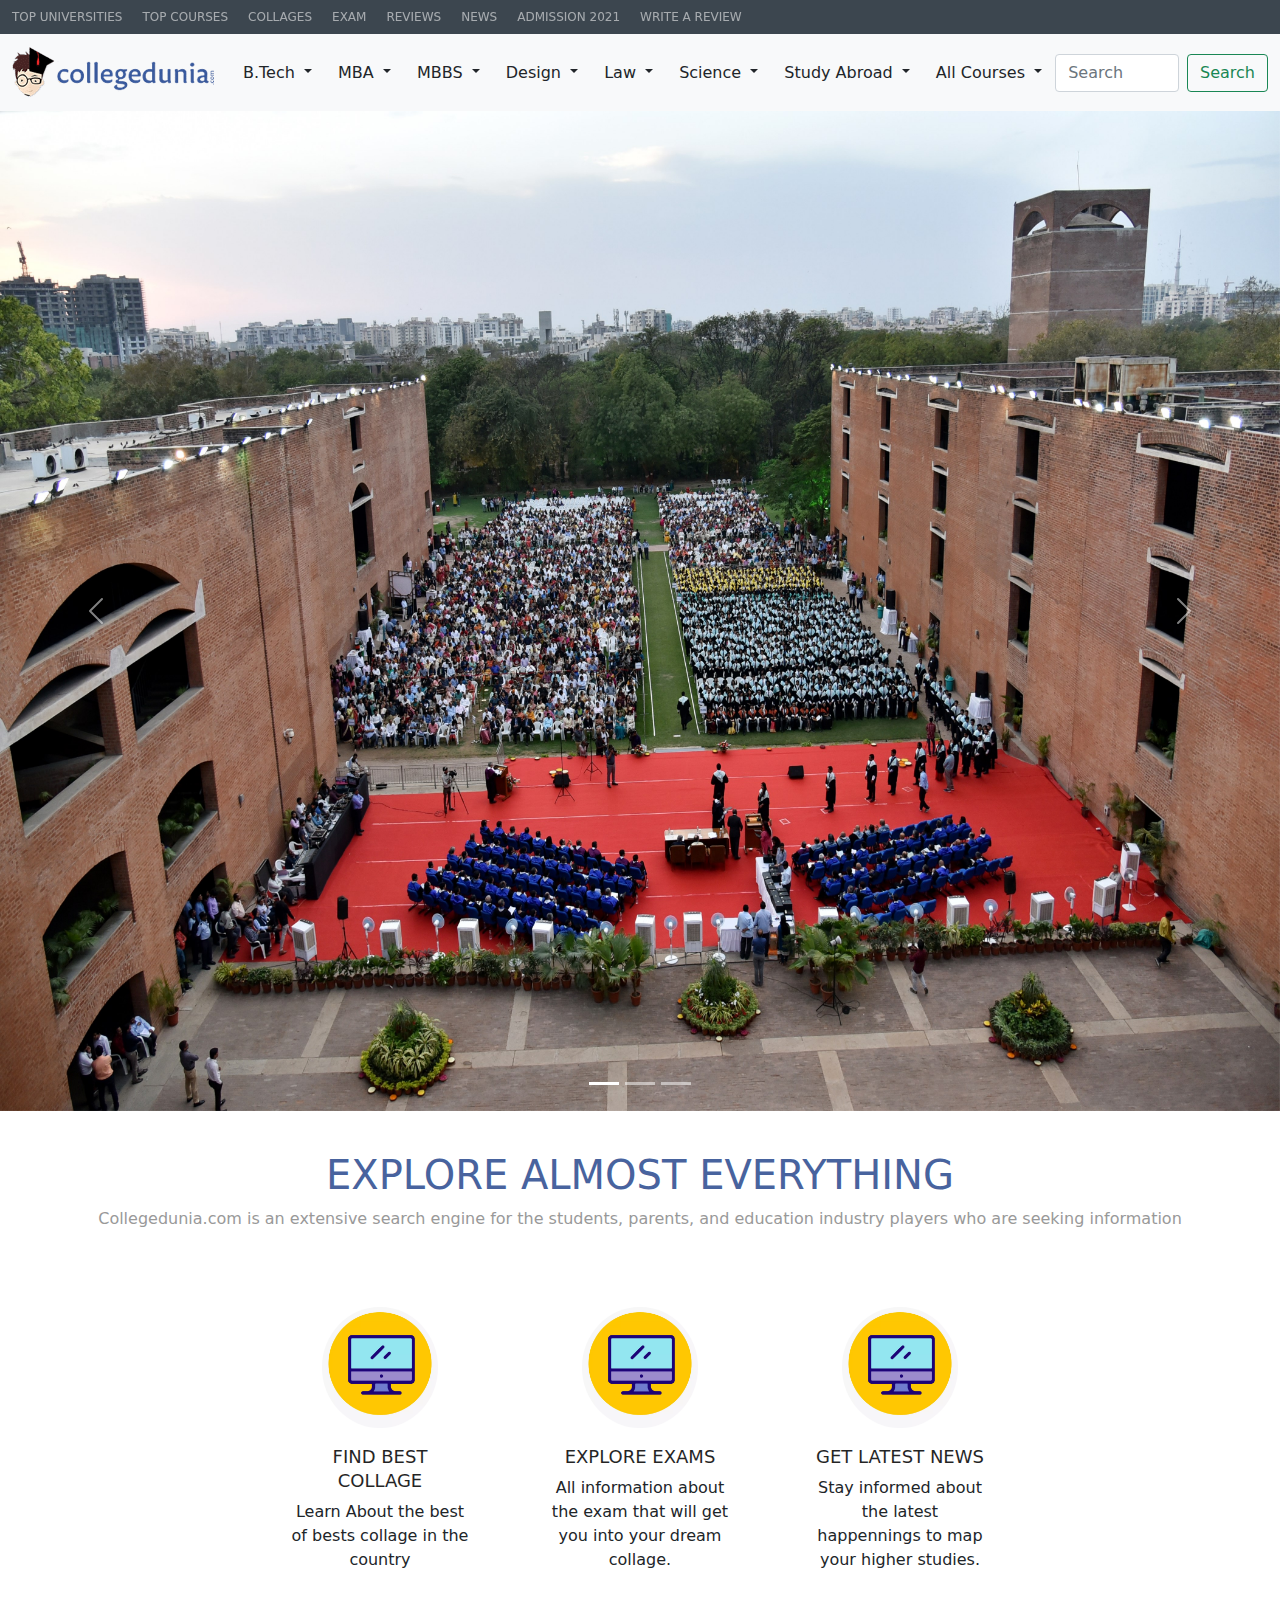
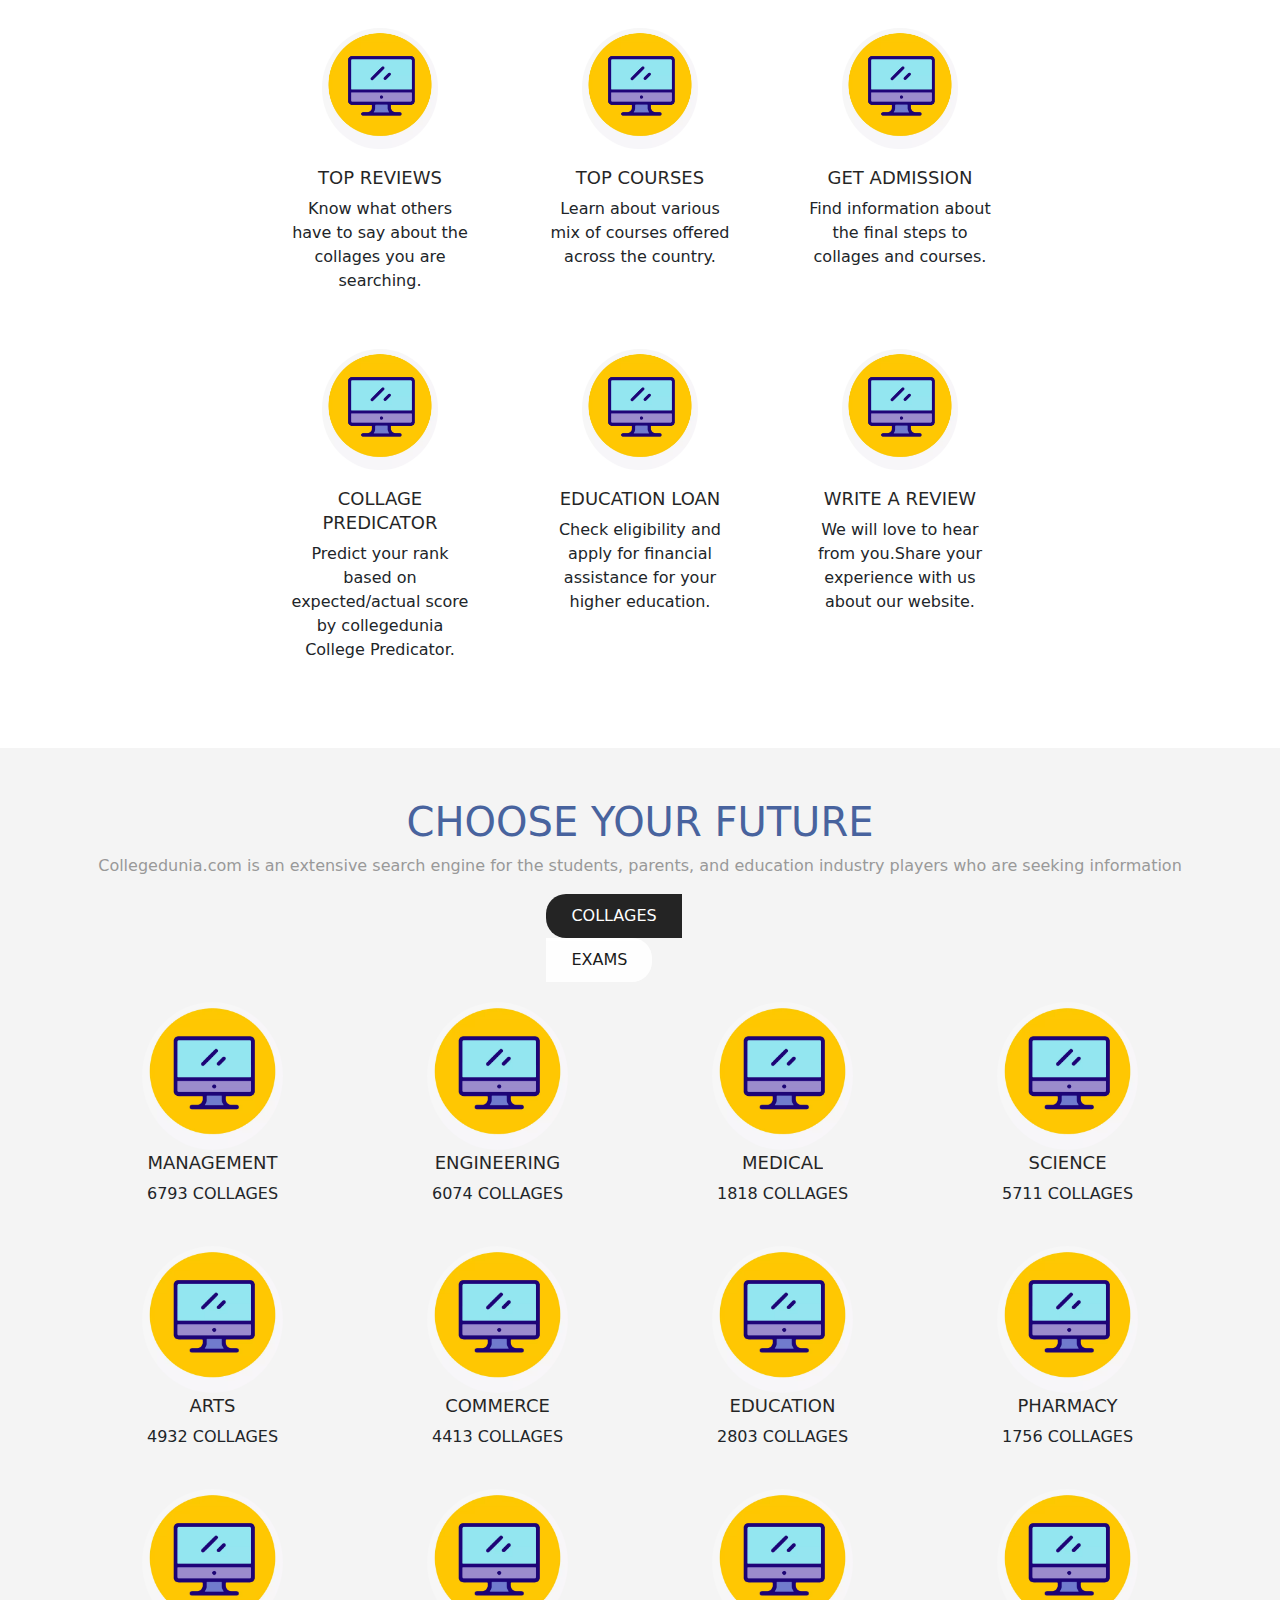
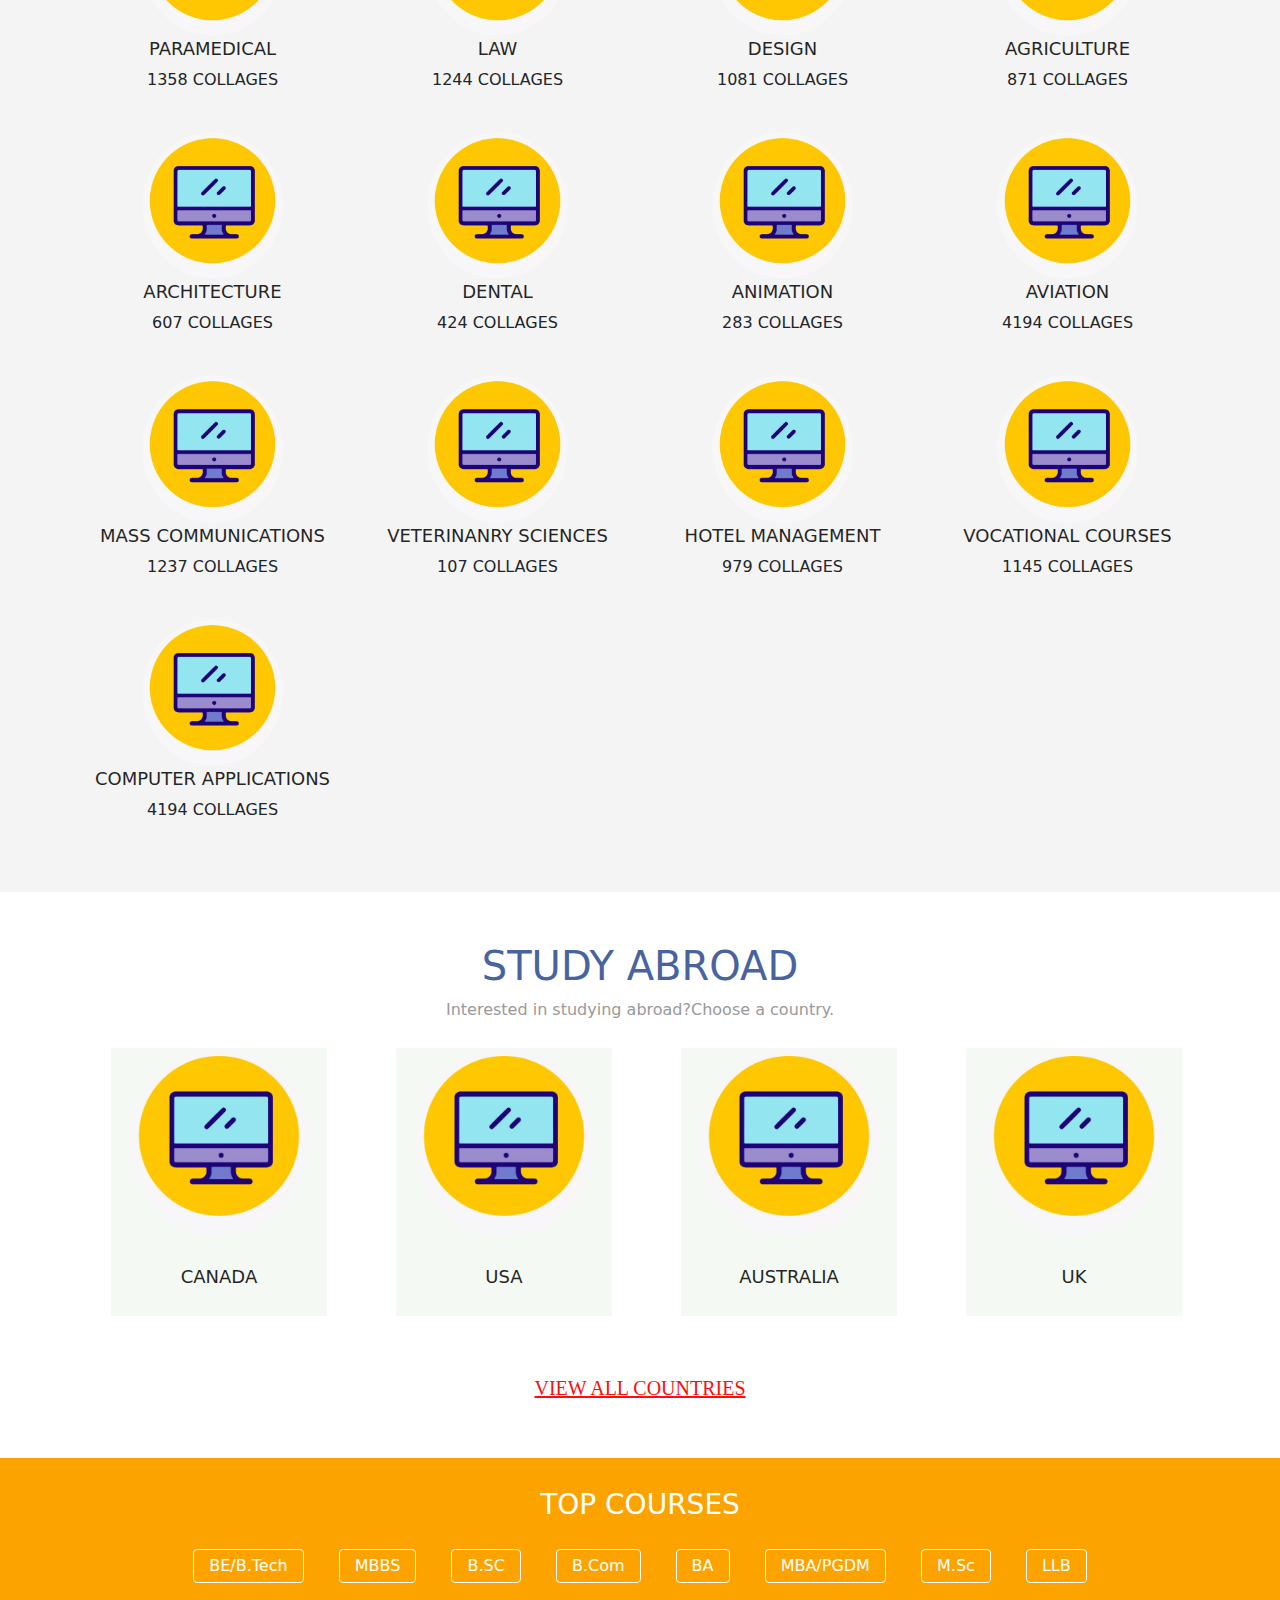
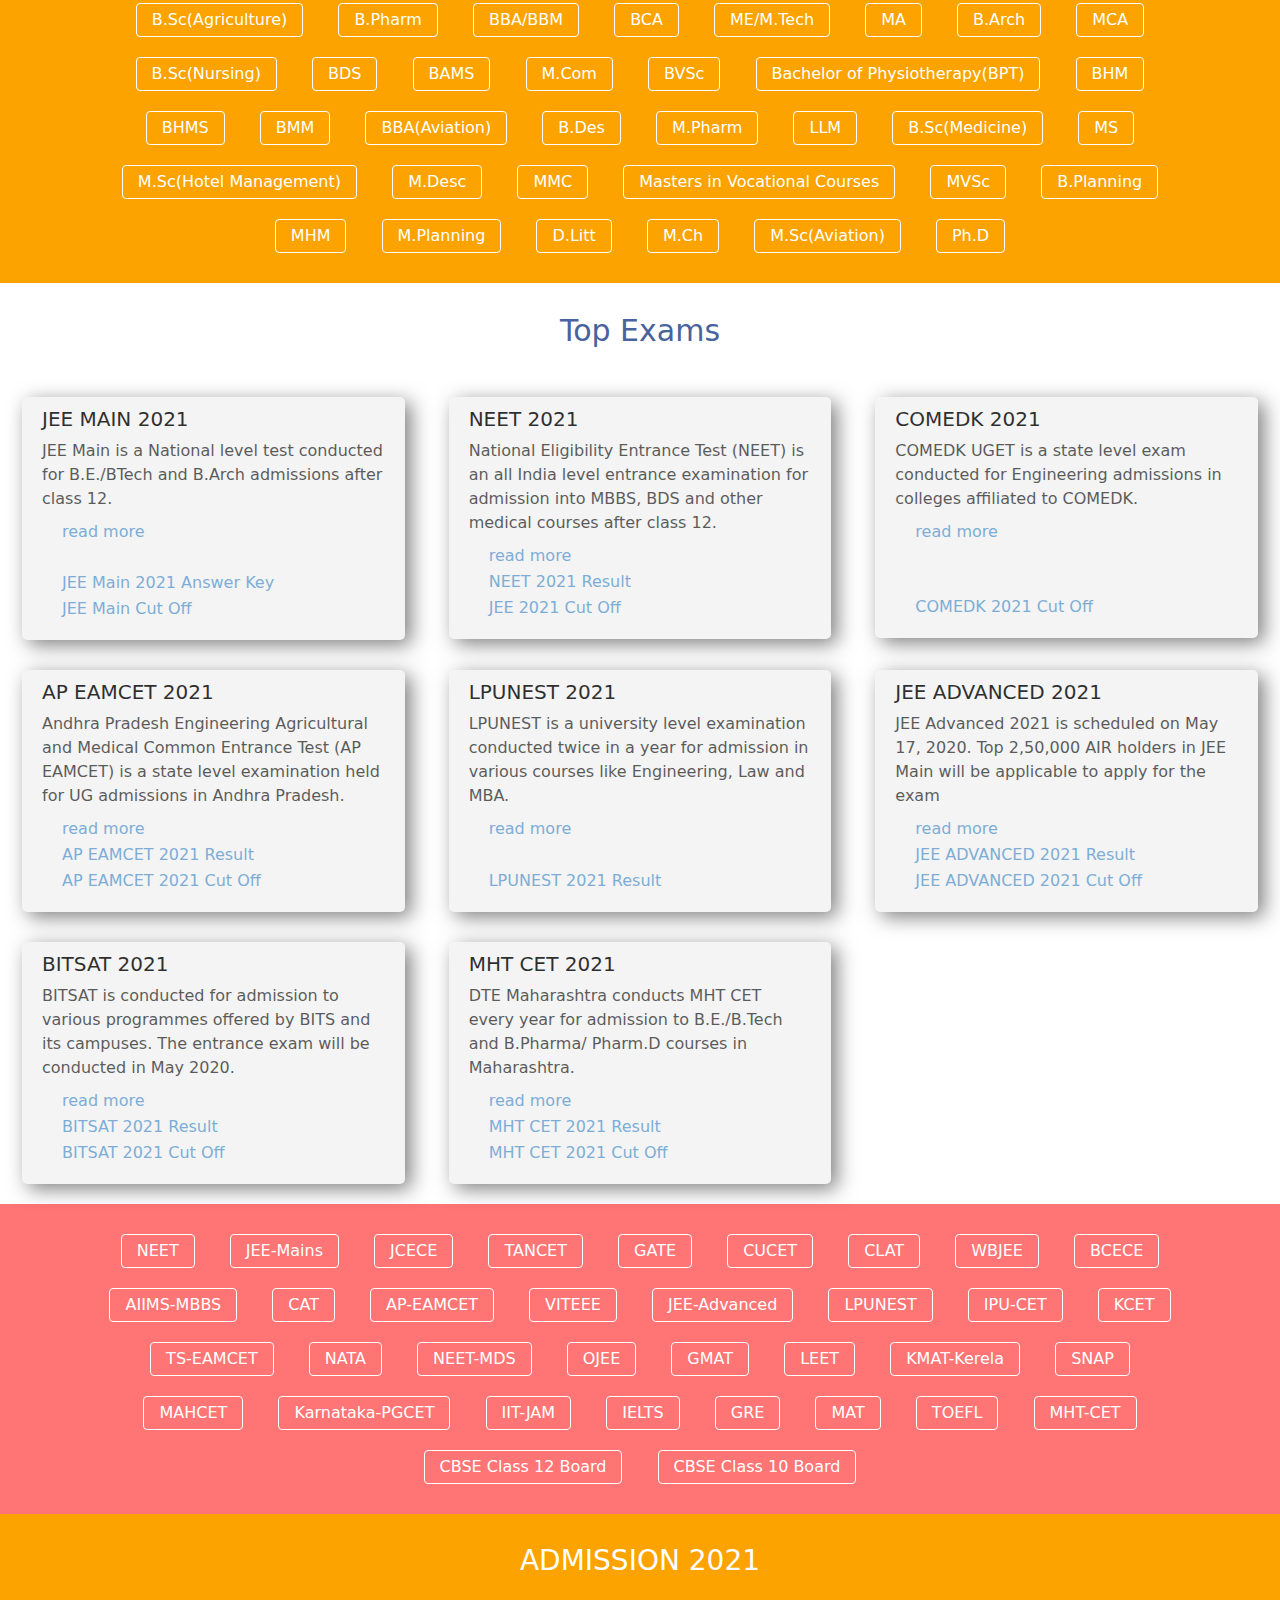
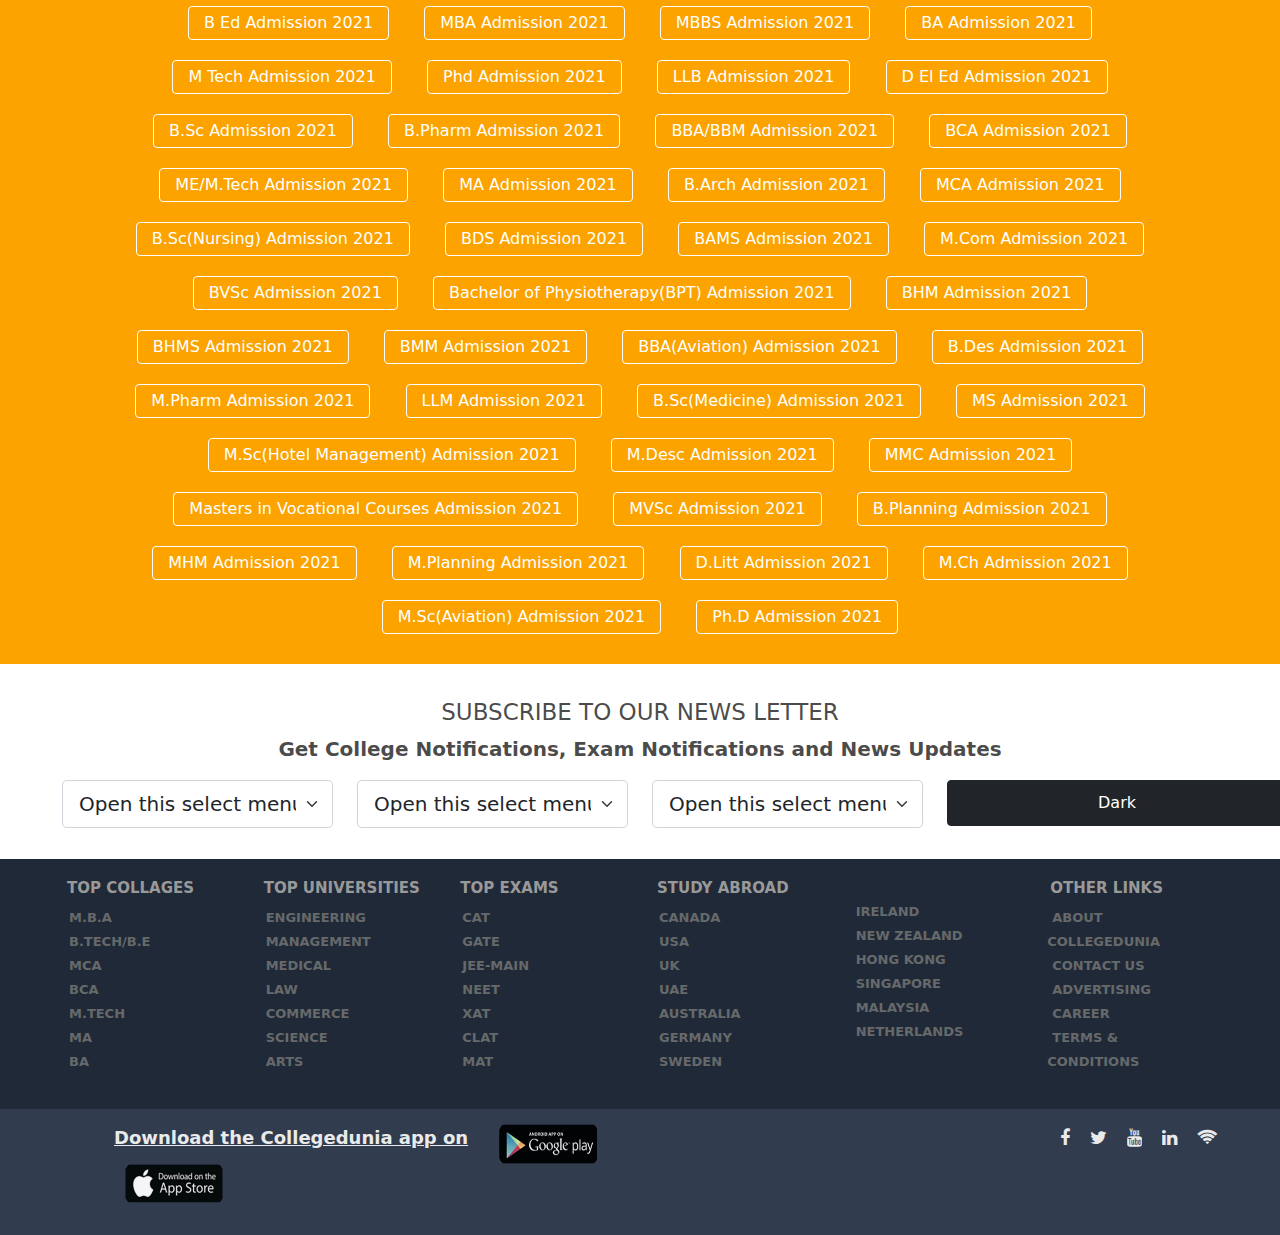
<file: index.html>
<!DOCTYPE html>
<html lang="eng-us">
    <head>
        <title>Collage Duniya</title>
        <link href="css/style.css" type="text/css" rel="stylesheet">
        <link href="css/bootstrap.css" type="text/css" rel="stylesheet"> 
        <link href="css/font-awesome.css" type="text/css" rel="stylesheet">   
        <script src="js/bootstrap.bundle.js" type="text/javascript" rel="stylesheet"></script>
        <link rel="preconnect" href="https://fonts.googleapis.com">
        <link rel="preconnect" href="https://fonts.gstatic.com" crossorigin>
        <link href="https://fonts.googleapis.com/css2?family=Rubik:wght@300&family=Ubuntu&display=swap" rel="stylesheet">    
    </head>
    <body>
        <header class="toparea">
            <div class="container-fluid">
                <div class="row">
                    <div class="col-md-12 col-12">
                        <nav class="navbar navbar-expand-lg navbar-dark">
                            <button class="navbar-toggler" type="button" data-bs-toggle="collapse" data-bs-target="#navbarNavAltMarkup" aria-controls="navbarNavAltMarkup" aria-expanded="false" aria-label="Toggle navigation">
                                <span class="navbar-toggler-icon"></span>
                            </button>
                            <div class="collapse navbar-collapse" id="navbarNavAltMarkup">
                                <ul class="navbar-nav">
                                    <li class="nav-item">
                                        <a class="nav-link" href="https://collegedunia.com/india-universities">TOP UNIVERSITIES</a>
                                    </li>
                                    <li class="nav-item">
                                        <a class="nav-link" href="index2.html">TOP COURSES</a>
                                    </li>
                                    <li class="nav-item">
                                        <a class="nav-link" href="https://collegedunia.com/india-colleges">COLLAGES</a>
                                    </li>
                                    <li class="nav-item">
                                        <a class="nav-link" href="index3.html">EXAM</a>
                                    </li>
                                    <li class="nav-item">
                                        <a class="nav-link" href="https://collegedunia.com/reviews">REVIEWS</a>
                                    </li>
                                    <li class="nav-item">
                                        <a class="nav-link" href="https://collegedunia.com/news">NEWS</a>
                                    </li>
                                    <li class="nav-item">
                                        <a class="nav-link" href="index4.html">ADMISSION 2021</a>
                                    </li>
                                    <li class="nav-item">
                                        <a class="nav-link" href="https://collegedunia.com/write-review?utm_source=TopHeader">WRITE A REVIEW</a>
                                    </li>
                                </ul>
                            </div>
                        </nav>
                    </div>
                </div>
            </div>
        </header>
        <nav class="navbar navbar-expand-lg navbar-light bg-light">
            <div class="container-fluid">
              <a class="navbar-brand" href="#"><img src="image/cd_logo.png"></a>
              <button class="navbar-toggler" type="button" data-bs-toggle="collapse" data-bs-target="#navbarSupportedContent" aria-controls="navbarSupportedContent" aria-expanded="false" aria-label="Toggle navigation">
                <span class="navbar-toggler-icon"></span>
              </button>
              <div class="collapse navbar-collapse" id="navbarSupportedContent">
                <ul class="navbar-nav me-auto mb-2 mb-lg-0">
                    <li class="nav-item">
                        <div class="dropdown">
                            <a class="btn dropdown-toggle" href="#" role="button" id="dropdownMenuLink" data-bs-toggle="dropdown" aria-expanded="false">
                                B.Tech
                            </a>
                            <ul class="dropdown-menu" aria-labelledby="dropdownMenuLink">
                                <h5>TOP B.TECH COLLAGES IN INDIA</h5>
                                <h6>TOP CITIES</h6>

                                <li><a class="dropdown-item" href="#">Top B.Tech Colleges in Hyderabad</a></li>
                                <li><a class="dropdown-item" href="#">Top B.Tech Colleges in Banglore</a></li>
                                <li><a class="dropdown-item" href="#">Top B.Tech Colleges in Chennai</a></li>
                                <li><a class="dropdown-item" href="#">Top B.Tech Colleges in Pune</a></li>
                                <li><a class="dropdown-item" href="#">Top B.Tech Colleges in Bhopal</a></li>
                                <li><a class="dropdown-item" href="#">Top B.Tech Colleges in Jaipur</a></li>
                                <li><a class="dropdown-item" href="#">Top B.Tech Colleges in Coimbatore</a></li>
                                <li><a class="dropdown-item" href="#">Top B.Tech Colleges in Bhubaneshwar</a></li>
                                <li><a class="dropdown-item" href="#">Top B.Tech Colleges in Lucknow</a></li>
                                <li><a class="dropdown-item" href="#">Top B.Tech Colleges in Indore</a></li>
                                <li><a class="dropdown-item" href="#">Top B.Tech Colleges in Kolkata</a></li>
                                <li><a class="dropdown-item" href="#">Top B.Tech Colleges in Guntur</a></li>
                                <li><a class="dropdown-item" href="#">Top B.Tech Colleges in Chandigarh</a></li>
                                <li><a class="dropdown-item" href="#">Top B.Tech Colleges in Mumbai</a></li>
                            </ul>
                            </div>
                        </li>
                        <li class="nav-item">
                        <div class="dropdown">
                            <a class="btn dropdown-toggle" href="#" role="button" id="dropdownMenuLink" data-bs-toggle="dropdown" aria-expanded="false">
                                MBA
                            </a>
                            <ul class="dropdown-menu" aria-labelledby="dropdownMenuLink">
                                <h5>TOP B.TECH COLLAGES IN INDIA</h5>
                                <h6>TOP CITIES</h6>

                                <li><a class="dropdown-item" href="#">Top B.Tech Colleges in Hyderabad</a></li>
                                <li><a class="dropdown-item" href="#">Top B.Tech Colleges in Banglore</a></li>
                                <li><a class="dropdown-item" href="#">Top B.Tech Colleges in Chennai</a></li>
                                <li><a class="dropdown-item" href="#">Top B.Tech Colleges in Pune</a></li>
                                <li><a class="dropdown-item" href="#">Top B.Tech Colleges in Bhopal</a></li>
                                <li><a class="dropdown-item" href="#">Top B.Tech Colleges in Jaipur</a></li>
                                <li><a class="dropdown-item" href="#">Top B.Tech Colleges in Coimbatore</a></li>
                                <li><a class="dropdown-item" href="#">Top B.Tech Colleges in Bhubaneshwar</a></li>
                                <li><a class="dropdown-item" href="#">Top B.Tech Colleges in Lucknow</a></li>
                                <li><a class="dropdown-item" href="#">Top B.Tech Colleges in Indore</a></li>
                                <li><a class="dropdown-item" href="#">Top B.Tech Colleges in Kolkata</a></li>
                                <li><a class="dropdown-item" href="#">Top B.Tech Colleges in Guntur</a></li>
                                <li><a class="dropdown-item" href="#">Top B.Tech Colleges in Chandigarh</a></li>
                                <li><a class="dropdown-item" href="#">Top B.Tech Colleges in Mumbai</a></li>
                            </ul>
                            </div>                                    
                        </li>
                        <li class="nav-item">
                        <div class="dropdown">
                            <a class="btn dropdown-toggle" href="#" role="button" id="dropdownMenuLink" data-bs-toggle="dropdown" aria-expanded="false">
                                MBBS
                            </a>
                            <ul class="dropdown-menu" aria-labelledby="dropdownMenuLink">
                                <h5>TOP B.TECH COLLAGES IN INDIA</h5>
                                <h6>TOP CITIES</h6>

                                <li><a class="dropdown-item" href="#">Top B.Tech Colleges in Hyderabad</a></li>
                                <li><a class="dropdown-item" href="#">Top B.Tech Colleges in Banglore</a></li>
                                <li><a class="dropdown-item" href="#">Top B.Tech Colleges in Chennai</a></li>
                                <li><a class="dropdown-item" href="#">Top B.Tech Colleges in Pune</a></li>
                                <li><a class="dropdown-item" href="#">Top B.Tech Colleges in Bhopal</a></li>
                                <li><a class="dropdown-item" href="#">Top B.Tech Colleges in Jaipur</a></li>
                                <li><a class="dropdown-item" href="#">Top B.Tech Colleges in Coimbatore</a></li>
                                <li><a class="dropdown-item" href="#">Top B.Tech Colleges in Bhubaneshwar</a></li>
                                <li><a class="dropdown-item" href="#">Top B.Tech Colleges in Lucknow</a></li>
                                <li><a class="dropdown-item" href="#">Top B.Tech Colleges in Indore</a></li>
                                <li><a class="dropdown-item" href="#">Top B.Tech Colleges in Kolkata</a></li>
                                <li><a class="dropdown-item" href="#">Top B.Tech Colleges in Guntur</a></li>
                                <li><a class="dropdown-item" href="#">Top B.Tech Colleges in Chandigarh</a></li>
                                <li><a class="dropdown-item" href="#">Top B.Tech Colleges in Mumbai</a></li>
                            </ul>
                            </div>
                    </li>
                    <li class="nav-item">
                        <div class="dropdown">
                            <a class="btn dropdown-toggle" href="#" role="button" id="dropdownMenuLink" data-bs-toggle="dropdown" aria-expanded="false">
                            Design
                            </a>
                            <ul class="dropdown-menu" aria-labelledby="dropdownMenuLink">
                                <h5>TOP B.TECH COLLAGES IN INDIA</h5>
                                <h6>TOP CITIES</h6>

                                <li><a class="dropdown-item" href="#">Top B.Tech Colleges in Hyderabad</a></li>
                                <li><a class="dropdown-item" href="#">Top B.Tech Colleges in Banglore</a></li>
                                <li><a class="dropdown-item" href="#">Top B.Tech Colleges in Chennai</a></li>
                                <li><a class="dropdown-item" href="#">Top B.Tech Colleges in Pune</a></li>
                                <li><a class="dropdown-item" href="#">Top B.Tech Colleges in Bhopal</a></li>
                                <li><a class="dropdown-item" href="#">Top B.Tech Colleges in Jaipur</a></li>
                                <li><a class="dropdown-item" href="#">Top B.Tech Colleges in Coimbatore</a></li>
                                <li><a class="dropdown-item" href="#">Top B.Tech Colleges in Bhubaneshwar</a></li>
                                <li><a class="dropdown-item" href="#">Top B.Tech Colleges in Lucknow</a></li>
                                <li><a class="dropdown-item" href="#">Top B.Tech Colleges in Indore</a></li>
                                <li><a class="dropdown-item" href="#">Top B.Tech Colleges in Kolkata</a></li>
                                <li><a class="dropdown-item" href="#">Top B.Tech Colleges in Guntur</a></li>
                                <li><a class="dropdown-item" href="#">Top B.Tech Colleges in Chandigarh</a></li>
                                <li><a class="dropdown-item" href="#">Top B.Tech Colleges in Mumbai</a></li>
                            </ul>
                            </div>
                    </li>
                        <li class="nav-item">
                        <div class="dropdown">
                            <a class="btn dropdown-toggle" href="#" role="button" id="dropdownMenuLink" data-bs-toggle="dropdown" aria-expanded="false">
                                Law
                            </a>
                            <ul class="dropdown-menu" aria-labelledby="dropdownMenuLink">
                                <h5>TOP B.TECH COLLAGES IN INDIA</h5>
                                <h6>TOP CITIES</h6>

                                <li><a class="dropdown-item" href="#">Top B.Tech Colleges in Hyderabad</a></li>
                                <li><a class="dropdown-item" href="#">Top B.Tech Colleges in Banglore</a></li>
                                <li><a class="dropdown-item" href="#">Top B.Tech Colleges in Chennai</a></li>
                                <li><a class="dropdown-item" href="#">Top B.Tech Colleges in Pune</a></li>
                                <li><a class="dropdown-item" href="#">Top B.Tech Colleges in Bhopal</a></li>
                                <li><a class="dropdown-item" href="#">Top B.Tech Colleges in Jaipur</a></li>
                                <li><a class="dropdown-item" href="#">Top B.Tech Colleges in Coimbatore</a></li>
                                <li><a class="dropdown-item" href="#">Top B.Tech Colleges in Bhubaneshwar</a></li>
                                <li><a class="dropdown-item" href="#">Top B.Tech Colleges in Lucknow</a></li>
                                <li><a class="dropdown-item" href="#">Top B.Tech Colleges in Indore</a></li>
                                <li><a class="dropdown-item" href="#">Top B.Tech Colleges in Kolkata</a></li>
                                <li><a class="dropdown-item" href="#">Top B.Tech Colleges in Guntur</a></li>
                                <li><a class="dropdown-item" href="#">Top B.Tech Colleges in Chandigarh</a></li>
                                <li><a class="dropdown-item" href="#">Top B.Tech Colleges in Mumbai</a></li>
                            </ul>
                            </div>
                    </li>
                    <li class="nav-item">
                        <div class="dropdown">
                            <a class="btn dropdown-toggle" href="#" role="button" id="dropdownMenuLink" data-bs-toggle="dropdown" aria-expanded="false">
                                Science
                            </a>
                            <ul class="dropdown-menu" aria-labelledby="dropdownMenuLink">
                                <h5>TOP B.TECH COLLAGES IN INDIA</h5>
                                <h6>TOP CITIES</h6>

                                <li><a class="dropdown-item" href="#">Top B.Tech Colleges in Hyderabad</a></li>
                                <li><a class="dropdown-item" href="#">Top B.Tech Colleges in Banglore</a></li>
                                <li><a class="dropdown-item" href="#">Top B.Tech Colleges in Chennai</a></li>
                                <li><a class="dropdown-item" href="#">Top B.Tech Colleges in Pune</a></li>
                                <li><a class="dropdown-item" href="#">Top B.Tech Colleges in Bhopal</a></li>
                                <li><a class="dropdown-item" href="#">Top B.Tech Colleges in Jaipur</a></li>
                                <li><a class="dropdown-item" href="#">Top B.Tech Colleges in Coimbatore</a></li>
                                <li><a class="dropdown-item" href="#">Top B.Tech Colleges in Bhubaneshwar</a></li>
                                <li><a class="dropdown-item" href="#">Top B.Tech Colleges in Lucknow</a></li>
                                <li><a class="dropdown-item" href="#">Top B.Tech Colleges in Indore</a></li>
                                <li><a class="dropdown-item" href="#">Top B.Tech Colleges in Kolkata</a></li>
                                <li><a class="dropdown-item" href="#">Top B.Tech Colleges in Guntur</a></li>
                                <li><a class="dropdown-item" href="#">Top B.Tech Colleges in Chandigarh</a></li>
                                <li><a class="dropdown-item" href="#">Top B.Tech Colleges in Mumbai</a></li>
                            </ul>
                            </div>
                    </li>
                    <li class="nav-item">
                        <div class="dropdown">
                            <a class="btn dropdown-toggle" href="#" role="button" id="dropdownMenuLink" data-bs-toggle="dropdown" aria-expanded="false">
                                Study Abroad
                            </a>
                            <ul class="dropdown-menu" aria-labelledby="dropdownMenuLink">                                                
                                <h5>STUDY IN CANADA</h5>
                                <h6>TOP STREAMS</h6>
                            <li><a class="dropdown-item" href="#"></a></li>
                                <li><a class="dropdown-item" href="#">Data Science & Analytics</a></li>
                                <li><a class="dropdown-item" href="#">Computer Science & Engineering</a></li>
                                <li><a class="dropdown-item" href="#">Bussiness</a></li>
                                <li><a class="dropdown-item" href="#">Engineering</a></li>
                                <li><a class="dropdown-item" href="#">Medical</a></li>
                            </ul>
                        </div>
                    </li>
                    <li class="nav-item">
                    <div class="dropdown">
                        <a class="btn dropdown-toggle" href="#" role="button" id="dropdownMenuLink" data-bs-toggle="dropdown" aria-expanded="false">
                            All Courses
                        </a>
                        <ul class="dropdown-menu" aria-labelledby="dropdownMenuLink">                                                
                            <h5>ENGINEERING COLLAGES DEGREES</h5>
                            <h6>TOP STREAMS</h6>
                        <li><a class="dropdown-item" href="#">B.TECH COLLAGES</a></li>
                            <li><a class="dropdown-item" href="#">POLYTECHNIC COLLAGES</a></li>
                            </ul>
                        </div>
                    </li>
                </ul>
                <form class="d-flex">
                  <input class="form-control me-2" type="search" placeholder="Search" aria-label="Search">
                  <button class="btn btn-outline-success" type="submit">Search</button>
                </form>
              </div>
            </div>
        </nav>
        <section class="slide">
        <div id="carouselExampleIndicators" class="carousel slide" data-bs-ride="carousel">
            <div class="carousel-indicators">
              <button type="button" data-bs-target="#carouselExampleIndicators" data-bs-slide-to="0" class="active" aria-current="true" aria-label="Slide 1"></button>
              <button type="button" data-bs-target="#carouselExampleIndicators" data-bs-slide-to="1" aria-label="Slide 2"></button>
              <button type="button" data-bs-target="#carouselExampleIndicators" data-bs-slide-to="2" aria-label="Slide 3"></button>
            </div>
            <div class="carousel-inner">
              <div class="carousel-item active">
                <img src="image/iim.jpg" class="d-block w-100" alt="...">
              </div>
              <div class="carousel-item">
                <img src="image/cmr.jpg" class="d-block w-100" alt="...">
              </div>
              <div class="carousel-item">
                <img src="image/vit.jpg" class="d-block w-100" alt="...">
              </div>
            </div>
            <button class="carousel-control-prev" type="button" data-bs-target="#carouselExampleIndicators" data-bs-slide="prev">
              <span class="carousel-control-prev-icon" aria-hidden="true"></span>
              <span class="visually-hidden">Previous</span>
            </button>
            <button class="carousel-control-next" type="button" data-bs-target="#carouselExampleIndicators" data-bs-slide="next">
              <span class="carousel-control-next-icon" aria-hidden="true"></span>
              <span class="visually-hidden">Next</span>
            </button>
          </div>
        </section>
        <section class="content1">
            <div class="container">
                <div class="row">
                    <div class="col-12-md col-12">
                        <h1>EXPLORE ALMOST EVERYTHING</h1>
                        <p>Collegedunia.com is an extensive search engine for the students, parents,
                            and education industry players who are seeking information
                        </p>
                    </div>
                </div>
            </div>
        </section>
        <section class="content1var">
            <div class="container">
                <div class="row">
                    <div class="col-md-4 col-12">
                        <div class="card">
                            <img src="image/cs.webp" class="card-img-top" alt="...">
                        
                            <div class="card-body">
                                <h5 class="card-title">
                                    <a href="#">FIND BEST COLLAGE</a>
                                </h5>
                                <p>Learn About the best of bests collage in the country</p>
                            </div>
                        </div>
                    </div>
                    <div class="col-md-4 col-12">
                        <div class="card">
                            <img src="image/cs.webp" class="card-img-top" alt="...">
                        
                            <div class="card-body">
                                <h5 class="card-title">
                                    <a href="#">EXPLORE EXAMS</a>
                                </h5>
                                <p>All information about the exam that will get you into your dream collage.</p>
                            </div>
                        </div>
                    </div>
                    <div class="col-md-4 col-12">
                        <div class="card">
                            <img src="image/cs.webp" class="card-img-top" alt="...">
                        
                            <div class="card-body">
                                <h5 class="card-title">
                                    <a href="#">GET LATEST NEWS</a>
                                </h5>
                                <p>Stay informed about the latest happennings to map your higher studies.</p>
                            </div>
                        </div>
                    </div>
                    <div class="col-md-4 col-12">
                        <div class="card">
                            <img src="image/cs.webp" class="card-img-top" alt="...">
                        
                            <div class="card-body">
                                <h5 class="card-title">
                                    <a href="#">TOP REVIEWS</a>
                                </h5>
                                <p>Know what others have to say about the collages you are searching.</p>
                            </div>
                        </div>
                    </div>
                    <div class="col-md-4 col-12">
                        <div class="card">
                            <img src="image/cs.webp" class="card-img-top" alt="...">
                        
                            <div class="card-body">
                                <h5 class="card-title">
                                    <a href="#">TOP COURSES</a>
                                </h5>
                                <p>Learn about various mix of courses offered across the country.</p>
                            </div>
                        </div>
                    </div>
                    <div class="col-md-4 col-12">
                        <div class="card">
                            <img src="image/cs.webp" class="card-img-top" alt="...">
                        
                            <div class="card-body">
                                <h5 class="card-title">
                                    <a href="#">GET ADMISSION</a>
                                </h5>
                                <p>Find information about the final steps to collages and courses.</p>
                            </div>
                        </div>
                    </div>
                    <div class="col-md-4 col-12">
                        <div class="card">
                            <img src="image/cs.webp" class="card-img-top" alt="...">
                        
                            <div class="card-body">
                                <h5 class="card-title">
                                    <a href="#">COLLAGE PREDICATOR</a>
                                </h5>
                                <p>Predict your rank based on expected/actual score by collegedunia College Predicator.</p>
                            </div>
                        </div>
                    </div>
                    <div class="col-md-4 col-12">
                        <div class="card">
                            <img src="image/cs.webp" class="card-img-top" alt="...">
                        
                            <div class="card-body">
                                <h5 class="card-title">
                                    <a href="#">EDUCATION LOAN</a>
                                </h5>
                                <p>Check eligibility and apply for financial assistance for your higher education.</p>
                            </div>
                        </div>
                    </div>
                    <div class="col-md-4 col-12">
                        <div class="card">
                            <img src="image/cs.webp" class="card-img-top" alt="...">
                        
                            <div class="card-body">
                                <h5 class="card-title">
                                    <a href="#">WRITE A REVIEW</a>
                                </h5>
                                <p>We will love to hear from you.Share your experience with us about our website.</p>
                            </div>
                        </div>
                    </div>
                </div>
            </div>
        </section> 
        <section class="content2">
            <div class="container">
                <div class="row">
                    <div class="col-md-12 col-12">
                        <h1>CHOOSE YOUR FUTURE</h1>
                        <p>Collegedunia.com is an extensive search engine for the students, parents,
                            and education industry players who are seeking information
                        </p>
                    </div>
                </div>
            </div>
        </section>
        <section class="content2vara">
            <div class="container-fluid">
                <div class="row">
                    <div class="col-md-12 col-12">
                        <ul>
                            <li><a href="#">COLLAGES</a></li>
                            <li><a href="#">EXAMS</a></li>
                        </ul>
                    </div>
                </div>
            </div>
        </section>
        <section class="content2var">
            <div class="container">
                <div class="row">
                    <div class="col-md-3 col-12">
                        <div class="card1">
                            <img src="image/cs.webp" class="card-img-top" alt="...">
                        
                            <div class="card1-body">
                                <h5 class="card1-title">
                                    <a href="#">MANAGEMENT</a>
                                </h5>
                                <p>6793 COLLAGES</p>
                            </div>
                        </div>
                    </div>
                    <div class="col-md-3 col-12">
                        <div class="card1">
                            <img src="image/cs.webp" class="card-img-top" alt="...">
                        
                            <div class="card1-body">
                                <h5 class="card1-title">
                                    <a href="#">ENGINEERING</a>
                                </h5>
                                <p>6074 COLLAGES</p>
                            </div>
                        </div>
                    </div>
                    <div class="col-md-3 col-12">
                        <div class="card1">
                            <img src="image/cs.webp" class="card-img-top" alt="...">
                        
                            <div class="card1-body">
                                <h5 class="card1-title">
                                    <a href="#">MEDICAL</a>
                                </h5>
                                <p>1818 COLLAGES</p>
                            </div>
                        </div>
                    </div>
                    <div class="col-md-3 col-12">
                        <div class="card1">
                            <img src="image/cs.webp" class="card-img-top" alt="...">
                        
                            <div class="card1-body">
                                <h5 class="card1-title">
                                    <a href="#">SCIENCE</a>
                                </h5>
                                <p>5711 COLLAGES</p>
                            </div>
                        </div>
                    </div>
                    <div class="col-md-3 col-12">
                        <div class="card1">
                            <img src="image/cs.webp" class="card-img-top" alt="...">
                        
                            <div class="card1-body">
                                <h5 class="card1-title">
                                    <a href="#">ARTS</a>
                                </h5>
                                <p>4932 COLLAGES</p>
                            </div>
                        </div>
                    </div>
                    <div class="col-md-3 col-12">
                        <div class="card1">
                            <img src="image/cs.webp" class="card-img-top" alt="...">
                        
                            <div class="card1-body">
                                <h5 class="card1-title">
                                    <a href="#">COMMERCE</a>
                                </h5>
                                <p>4413 COLLAGES</p>
                            </div>
                        </div>
                    </div>
                    <div class="col-md-3 col-12">
                        <div class="card1">
                            <img src="image/cs.webp" class="card-img-top" alt="...">
                        
                            <div class="card1-body">
                                <h5 class="card1-title">
                                    <a href="#">EDUCATION</a>
                                </h5>
                                <p>2803 COLLAGES</p>
                            </div>
                        </div>
                    </div>
                    <div class="col-md-3 col-12">
                        <div class="card1">
                            <img src="image/cs.webp" class="card-img-top" alt="...">
                        
                            <div class="card1-body">
                                <h5 class="card1-title">
                                    <a href="#">PHARMACY</a>
                                </h5>
                                <p>1756 COLLAGES</p>
                            </div>
                        </div>
                    </div>
                    <div class="col-md-3 col-12">
                        <div class="card1">
                            <img src="image/cs.webp" class="card-img-top" alt="...">
                        
                            <div class="card1-body">
                                <h5 class="card1-title">
                                    <a href="#">PARAMEDICAL</a>
                                </h5>
                                <p>1358 COLLAGES</p>
                            </div>
                        </div>
                    </div>
                    <div class="col-md-3 col-12">
                        <div class="card1">
                            <img src="image/cs.webp" class="card-img-top" alt="...">
                        
                            <div class="card1-body">
                                <h5 class="card1-title">
                                    <a href="#">LAW</a>
                                </h5>
                                <p>1244 COLLAGES</p>
                            </div>
                        </div>
                    </div>
                    <div class="col-md-3 col-12">
                        <div class="card1">
                            <img src="image/cs.webp" class="card-img-top" alt="...">
                        
                            <div class="card1-body">
                                <h5 class="card1-title">
                                    <a href="#">DESIGN</a>
                                </h5>
                                <p>1081 COLLAGES</p>
                            </div>
                        </div>
                    </div>
                    <div class="col-md-3 col-12">
                        <div class="card1">
                            <img src="image/cs.webp" class="card-img-top" alt="...">
                        
                            <div class="card1-body">
                                <h5 class="card1-title">
                                    <a href="#">AGRICULTURE</a>
                                </h5>
                                <p>871 COLLAGES</p>
                            </div>
                        </div>
                    </div>
                    <div class="col-md-3 col-12">
                        <div class="card1">
                            <img src="image/cs.webp" class="card-img-top" alt="...">
                        
                            <div class="card1-body">
                                <h5 class="card1-title">
                                    <a href="#">ARCHITECTURE</a>
                                </h5>
                                <p>607 COLLAGES</p>
                            </div>
                        </div>
                    </div>
                    <div class="col-md-3 col-12">
                        <div class="card1">
                            <img src="image/cs.webp" class="card-img-top" alt="...">
                        
                            <div class="card1-body">
                                <h5 class="card1-title">
                                    <a href="#">DENTAL</a>
                                </h5>
                                <p>424 COLLAGES</p>
                            </div>
                        </div>
                    </div>
                    <div class="col-md-3 col-12">
                        <div class="card1">
                            <img src="image/cs.webp" class="card-img-top" alt="...">
                        
                            <div class="card1-body">
                                <h5 class="card1-title">
                                    <a href="#">ANIMATION</a>
                                </h5>
                                <p>283 COLLAGES</p>
                            </div>
                        </div>
                    </div>
                    <div class="col-md-3 col-12">
                        <div class="card1">
                            <img src="image/cs.webp" class="card-img-top" alt="...">
                        
                            <div class="card1-body">
                                <h5 class="card1-title">
                                    <a href="#">AVIATION</a>
                                </h5>
                                <p>4194 COLLAGES</p>
                            </div>
                        </div>
                    </div>
                    <div class="col-md-3 col-12">
                        <div class="card1">
                            <img src="image/cs.webp" class="card-img-top" alt="...">
                        
                            <div class="card1-body">
                                <h5 class="card1-title">
                                    <a href="#">MASS COMMUNICATIONS</a>
                                </h5>
                                <p>1237 COLLAGES</p>
                            </div>
                        </div>
                    </div>
                    <div class="col-md-3 col-12">
                        <div class="card1">
                            <img src="image/cs.webp" class="card-img-top" alt="...">
                        
                            <div class="card1-body">
                                <h5 class="card1-title">
                                    <a href="#">VETERINANRY SCIENCES</a>
                                </h5>
                                <p>107 COLLAGES</p>
                            </div>
                        </div>
                    </div>
                    <div class="col-md-3 col-12">
                        <div class="card1">
                            <img src="image/cs.webp" class="card-img-top" alt="...">
                        
                            <div class="card1-body">
                                <h5 class="card1-title">
                                    <a href="#">HOTEL MANAGEMENT</a>
                                </h5>
                                <p>979 COLLAGES</p>
                            </div>
                        </div>
                    </div>
                    <div class="col-md-3 col-12">
                        <div class="card1">
                            <img src="image/cs.webp" class="card-img-top" alt="...">
                        
                            <div class="card1-body">
                                <h5 class="card1-title">
                                    <a href="#">VOCATIONAL COURSES</a>
                                </h5>
                                <p>1145 COLLAGES</p>
                            </div>
                        </div>
                    </div>
                    <div class="col-md-3 col-12">
                        <div class="card1">
                            <img src="image/cs.webp" class="card-img-top" alt="...">
                        
                            <div class="card1-body">
                                <h5 class="card1-title">
                                    <a href="#">COMPUTER APPLICATIONS</a>
                                </h5>
                                <p>4194 COLLAGES</p>
                            </div>
                        </div>
                    </div>
                </div>
            </div>
        </section> 
        <section class="content3">
            <div class="container">
                <div class="row">
                    <div class="col-md-12 col-12">
                        <h1>STUDY ABROAD</h1>
                        <p>Interested in studying abroad?Choose a country.
                        </p>
                    </div>
                </div>
            </div>
        </section>
        <section class="content3var">
            <div class="container">
                <div class="row">
                    <div class="col-md-3 col-12">
                        <div class="card2">
                            <img src="image/cs.webp" class="card2-img-top" alt="...">
                        
                            <div class="card2-body">
                                <h5 class="card2-title">
                                    <a href="#">CANADA</a>
                                </h5>
                            </div>
                        </div>
                    </div>
                    <div class="col-md-3 col-12">
                        <div class="card2">
                            <img src="image/cs.webp" class="card2-img-top" alt="...">
                        
                            <div class="card2-body">
                                <h5 class="card2-title">
                                    <a href="#">USA</a>
                                </h5>
                            </div>
                        </div>
                    </div>
                    <div class="col-md-3 col-12">
                        <div class="card2">
                            <img src="image/cs.webp" class="card2-img-top" alt="...">
                        
                            <div class="card2-body">
                                <h5 class="card2-title">
                                    <a href="#">AUSTRALIA</a>
                                </h5>
                            </div>
                        </div>
                    </div>
                    <div class="col-md-3 col-12">
                        <div class="card2">
                            <img src="image/cs.webp" class="card2-img-top" alt="...">
                        
                            <div class="card2-body">
                                <h5 class="card2-title">
                                    <a href="#">UK</a>
                                </h5>
                            </div>
                        </div>
                    </div>
                </div>
                <div class="row">
                    <div class="col-md-12 col-12">
                        <h3>
                            <a href="#" style="color: red;">VIEW ALL COUNTRIES</a>
                        </h3>
                    </div>
                </div>
            </div>
        </section>
        <section class="tcourses">
            <div class="container">
                <div class="row">
                    <div class="col-md-12 col-12">
                        <h3>TOP COURSES</h3>
                    </div>
                </div>
                <div class="row">
                    <div class="col-md-12 col-12">
                        <button type="button" class="btn btn-outline-dark">BE/B.Tech</button>
                        <button type="button" class="btn btn-outline-dark">MBBS</button>
                        <button type="button" class="btn btn-outline-dark">B.SC</button>
                        <button type="button" class="btn btn-outline-dark">B.Com</button>
                        <button type="button" class="btn btn-outline-dark">BA</button>
                        <button type="button" class="btn btn-outline-dark">MBA/PGDM</button>
                        <button type="button" class="btn btn-outline-dark">M.Sc</button>
                        <button type="button" class="btn btn-outline-dark">LLB</button>
                        <button type="button" class="btn btn-outline-dark">B.Sc(Agriculture)</button>
                        <button type="button" class="btn btn-outline-dark">B.Pharm</button>
                        <button type="button" class="btn btn-outline-dark">BBA/BBM</button>
                        <button type="button" class="btn btn-outline-dark">BCA</button>
                        <button type="button" class="btn btn-outline-dark">ME/M.Tech</button>
                        <button type="button" class="btn btn-outline-dark">MA</button>
                        <button type="button" class="btn btn-outline-dark">B.Arch</button>
                        <button type="button" class="btn btn-outline-dark">MCA</button>
                        <button type="button" class="btn btn-outline-dark">B.Sc(Nursing)</button>
                        <button type="button" class="btn btn-outline-dark">BDS</button>
                        <button type="button" class="btn btn-outline-dark">BAMS</button>
                        <button type="button" class="btn btn-outline-dark">M.Com</button>
                        <button type="button" class="btn btn-outline-dark">BVSc</button>
                        <button type="button" class="btn btn-outline-dark">Bachelor of Physiotherapy(BPT)</button>
                        <button type="button" class="btn btn-outline-dark">BHM</button>
                        <button type="button" class="btn btn-outline-dark">BHMS</button>
                        <button type="button" class="btn btn-outline-dark">BMM</button>
                        <button type="button" class="btn btn-outline-dark">BBA(Aviation)</button>
                        <button type="button" class="btn btn-outline-dark">B.Des</button>
                        <button type="button" class="btn btn-outline-dark">M.Pharm</button>
                        <button type="button" class="btn btn-outline-dark">LLM</button>
                        <button type="button" class="btn btn-outline-dark">B.Sc(Medicine)</button>
                        <button type="button" class="btn btn-outline-dark">MS</button>
                        <button type="button" class="btn btn-outline-dark">M.Sc(Hotel Management)</button>
                        <button type="button" class="btn btn-outline-dark">M.Desc</button>
                        <button type="button" class="btn btn-outline-dark">MMC</button>
                        <button type="button" class="btn btn-outline-dark">Masters in Vocational Courses</button>
                        <button type="button" class="btn btn-outline-dark">MVSc</button>
                        <button type="button" class="btn btn-outline-dark">B.Planning</button>
                        <button type="button" class="btn btn-outline-dark">MHM</button>
                        <button type="button" class="btn btn-outline-dark">M.Planning</button>
                        <button type="button" class="btn btn-outline-dark">D.Litt</button>
                        <button type="button" class="btn btn-outline-dark">M.Ch</button>
                        <button type="button" class="btn btn-outline-dark">M.Sc(Aviation)</button>
                        <button type="button" class="btn btn-outline-dark">Ph.D</button>
                    </div>
                </div>
                </div>
            </div>
        </section> 
        <section class="texams">
            <div class="container-fluid">
                <div class="row">
                    <div class="col-md-12 col-12">
                        <h3>Top Exams</h3>
                    </div>
                </div>
                <div class="row">
                    <div class="col-md-4 col-12">
                        <div class="card3">                        
                            <div class="card2-body">
                                <h5 class="card2-title">
                                    <a href="#">JEE MAIN 2021</a>
                                </h5>
                                <p>JEE Main is a National level test conducted for B.E./BTech and B.Arch admissions after class 12.</p>
                                <p  style="margin-bottom:41px;">
                                    <a href="#">read more</a>
                                </p>
                                <p>
                                    <a href="#">JEE Main 2021 Answer Key</a>
                                </p>
                                <p>
                                    <a href="#">JEE Main Cut Off</a>
                                </p>
                            </div>
                        </div>
                    </div>
                    <div class="col-md-4 col-12">
                        <div class="card3">                        
                            <div class="card2-body">
                                <h5 class="card2-title">
                                    <a href="#">NEET 2021</a>
                                </h5>
                                <p>National Eligibility Entrance Test (NEET) is an all India level entrance examination for admission into MBBS, BDS and other medical courses after class 12.</p>
                                <p>
                                    <a href="#">read more</a>
                                </p>
                                <p>
                                    <a href="#">NEET 2021 Result</a>
                                </p>
                                <p>
                                    <a href="#">JEE 2021 Cut Off</a>
                                </p>
                            </div>
                        </div>
                    </div>
                    <div class="col-md-4 col-12">
                        <div class="card3">                        
                            <div class="card2-body">
                                <h5 class="card2-title">
                                    <a href="#">COMEDK 2021</a>
                                </h5>
                                <p>COMEDK UGET is a state level exam conducted for Engineering admissions in colleges affiliated to COMEDK.</p>
                                <p>
                                    <a href="#">read more</a>
                                </p>
                                <p style="margin-top:65px;">
                                    <a href="#">COMEDK 2021 Cut Off</a>
                                </p>
                            </div>
                        </div>
                    </div>
                    <div class="col-md-4 col-12">
                        <div class="card3">                        
                            <div class="card2-body">
                                <h5 class="card2-title">
                                    <a href="#">AP EAMCET 2021</a>
                                </h5>
                                <p>Andhra Pradesh Engineering Agricultural and Medical Common Entrance Test (AP EAMCET) is a state level examination held for UG admissions in Andhra Pradesh.</p>
                                <p>
                                    <a href="#">read more</a>
                                </p>
                                <p>
                                    <a href="#">AP EAMCET 2021 Result</a>
                                </p>
                                <p>
                                    <a href="#">AP EAMCET 2021 Cut Off</a>
                                </p>
                            </div>
                        </div>
                    </div>
                    <div class="col-md-4 col-12">
                        <div class="card3">                        
                            <div class="card2-body">
                                <h5 class="card2-title">
                                    <a href="#">LPUNEST 2021</a>
                                </h5>
                                <p>LPUNEST is a university level examination conducted twice in a year for admission in various courses like Engineering, Law and MBA.</p>
                                <p>
                                    <a href="#">read more</a>
                                </p>
                                <p style="margin-top:42px;">
                                    <a href="#">LPUNEST 2021 Result</a>
                                </p>
                            </div>
                        </div>
                    </div>
                    <div class="col-md-4 col-12">
                        <div class="card3">                        
                            <div class="card2-body">
                                <h5 class="card2-title">
                                    <a href="#">JEE ADVANCED 2021</a>
                                </h5>
                                <p>JEE Advanced 2021 is scheduled on May 17, 2020. Top 2,50,000 AIR holders in JEE Main will be applicable to apply for the exam</p>
                                <p>
                                    <a href="#">read more</a>
                                </p>
                                <p>
                                    <a href="#">JEE ADVANCED 2021 Result</a>
                                </p>
                                <p>
                                    <a href="#">JEE ADVANCED 2021 Cut Off</a>
                                </p>
                            </div>
                        </div>
                    </div>
                    <div class="col-md-4 col-12">
                        <div class="card3">                        
                            <div class="card2-body">
                                <h5 class="card2-title">
                                    <a href="#">BITSAT 2021</a>
                                </h5>
                                <p>BITSAT is conducted for admission to various programmes offered by BITS and its campuses. The entrance exam will be conducted in May 2020.</p>
                                <p>
                                    <a href="#">read more</a>
                                </p>
                                <p>
                                    <a href="#">BITSAT 2021 Result</a>
                                </p>
                                <p>
                                    <a href="#">BITSAT 2021 Cut Off</a>
                                </p>
                            </div>
                        </div>
                    </div>
                    <div class="col-md-4 col-12">
                        <div class="card3">                        
                            <div class="card2-body">
                                <h5 class="card2-title">
                                    <a href="#">MHT CET 2021</a>
                                </h5>
                                <p>DTE Maharashtra conducts MHT CET every year for admission to B.E./B.Tech and B.Pharma/ Pharm.D courses in Maharashtra.</p>
                                <p>
                                    <a href="#">read more</a>
                                </p>
                                <p>
                                    <a href="#">MHT CET 2021 Result</a>
                                </p>
                                <p>
                                    <a href="#">MHT CET 2021 Cut Off</a>
                                </p>
                            </div>
                        </div>
                    </div>
                </div>    
            </div>
        </section>
        <section class="exams">
            <div class="container">
                <div class="row">
                    <div class="col-md-12 col-12">
                        <button type="button" class="btn btn-outline-dark">NEET</button>
                        <button type="button" class="btn btn-outline-dark">JEE-Mains</button>
                        <button type="button" class="btn btn-outline-dark">JCECE</button>
                        <button type="button" class="btn btn-outline-dark">TANCET</button>
                        <button type="button" class="btn btn-outline-dark">GATE</button>
                        <button type="button" class="btn btn-outline-dark">CUCET</button>
                        <button type="button" class="btn btn-outline-dark">CLAT</button>
                        <button type="button" class="btn btn-outline-dark">WBJEE</button>
                        <button type="button" class="btn btn-outline-dark">BCECE</button>
                        <button type="button" class="btn btn-outline-dark">AIIMS-MBBS</button>
                        <button type="button" class="btn btn-outline-dark">CAT</button>
                        <button type="button" class="btn btn-outline-dark">AP-EAMCET</button>
                        <button type="button" class="btn btn-outline-dark">VITEEE</button>
                        <button type="button" class="btn btn-outline-dark">JEE-Advanced</button>
                        <button type="button" class="btn btn-outline-dark">LPUNEST</button>
                        <button type="button" class="btn btn-outline-dark">IPU-CET</button>
                        <button type="button" class="btn btn-outline-dark">KCET</button>
                        <button type="button" class="btn btn-outline-dark">TS-EAMCET</button>
                        <button type="button" class="btn btn-outline-dark">NATA</button>
                        <button type="button" class="btn btn-outline-dark">NEET-MDS</button>
                        <button type="button" class="btn btn-outline-dark">OJEE</button>
                        <button type="button" class="btn btn-outline-dark">GMAT</button>
                        <button type="button" class="btn btn-outline-dark">LEET</button>
                        <button type="button" class="btn btn-outline-dark">KMAT-Kerela</button>
                        <button type="button" class="btn btn-outline-dark">SNAP</button>
                        <button type="button" class="btn btn-outline-dark">MAHCET</button>
                        <button type="button" class="btn btn-outline-dark">Karnataka-PGCET</button>
                        <button type="button" class="btn btn-outline-dark">IIT-JAM</button>
                        <button type="button" class="btn btn-outline-dark">IELTS</button>
                        <button type="button" class="btn btn-outline-dark">GRE</button>
                        <button type="button" class="btn btn-outline-dark">MAT</button>
                        <button type="button" class="btn btn-outline-dark">TOEFL</button>
                        <button type="button" class="btn btn-outline-dark">MHT-CET</button>
                        <button type="button" class="btn btn-outline-dark">CBSE Class 12 Board</button>
                        <button type="button" class="btn btn-outline-dark">CBSE Class 10 Board</button>
                    </div>
                </div>
            </div>
        </section>
        <section class="tcourses">
            <div class="container">
                <div class="row">
                    <div class="col-md-12 col-12">
                        <h3>ADMISSION 2021</h3>
                    </div>
                </div>
                <div class="row">
                    <div class="col-md-12 col-12">
                        <button type="button" class="btn btn-outline-dark">B Ed Admission 2021</button>
                        <button type="button" class="btn btn-outline-dark">MBA Admission 2021</button>
                        <button type="button" class="btn btn-outline-dark">MBBS Admission 2021</button>
                        <button type="button" class="btn btn-outline-dark">BA Admission 2021</button>
                        <button type="button" class="btn btn-outline-dark">M Tech Admission 2021</button>
                        <button type="button" class="btn btn-outline-dark">Phd Admission 2021</button>
                        <button type="button" class="btn btn-outline-dark">LLB Admission 2021</button>
                        <button type="button" class="btn btn-outline-dark">D El Ed Admission 2021</button>
                        <button type="button" class="btn btn-outline-dark">B.Sc Admission 2021</button>
                        <button type="button" class="btn btn-outline-dark">B.Pharm Admission 2021</button>
                        <button type="button" class="btn btn-outline-dark">BBA/BBM Admission 2021</button>
                        <button type="button" class="btn btn-outline-dark">BCA Admission 2021</button>
                        <button type="button" class="btn btn-outline-dark">ME/M.Tech Admission 2021</button>
                        <button type="button" class="btn btn-outline-dark">MA Admission 2021</button>
                        <button type="button" class="btn btn-outline-dark">B.Arch Admission 2021</button>
                        <button type="button" class="btn btn-outline-dark">MCA Admission 2021</button>
                        <button type="button" class="btn btn-outline-dark">B.Sc(Nursing) Admission 2021</button>
                        <button type="button" class="btn btn-outline-dark">BDS Admission 2021</button>
                        <button type="button" class="btn btn-outline-dark">BAMS Admission 2021</button>
                        <button type="button" class="btn btn-outline-dark">M.Com Admission 2021</button>
                        <button type="button" class="btn btn-outline-dark">BVSc Admission 2021</button>
                        <button type="button" class="btn btn-outline-dark">Bachelor of Physiotherapy(BPT) Admission 2021</button>
                        <button type="button" class="btn btn-outline-dark">BHM Admission 2021</button>
                        <button type="button" class="btn btn-outline-dark">BHMS Admission 2021</button>
                        <button type="button" class="btn btn-outline-dark">BMM Admission 2021</button>
                        <button type="button" class="btn btn-outline-dark">BBA(Aviation) Admission 2021</button>
                        <button type="button" class="btn btn-outline-dark">B.Des Admission 2021</button>
                        <button type="button" class="btn btn-outline-dark">M.Pharm Admission 2021</button>
                        <button type="button" class="btn btn-outline-dark">LLM Admission 2021</button>
                        <button type="button" class="btn btn-outline-dark">B.Sc(Medicine) Admission 2021</button>
                        <button type="button" class="btn btn-outline-dark">MS Admission 2021</button>
                        <button type="button" class="btn btn-outline-dark">M.Sc(Hotel Management) Admission 2021</button>
                        <button type="button" class="btn btn-outline-dark">M.Desc Admission 2021</button>
                        <button type="button" class="btn btn-outline-dark">MMC Admission 2021</button>
                        <button type="button" class="btn btn-outline-dark">Masters in Vocational Courses Admission 2021</button>
                        <button type="button" class="btn btn-outline-dark">MVSc Admission 2021</button>
                        <button type="button" class="btn btn-outline-dark">B.Planning Admission 2021</button>
                        <button type="button" class="btn btn-outline-dark">MHM Admission 2021</button>
                        <button type="button" class="btn btn-outline-dark">M.Planning Admission 2021</button>
                        <button type="button" class="btn btn-outline-dark">D.Litt Admission 2021</button>
                        <button type="button" class="btn btn-outline-dark">M.Ch Admission 2021</button>
                        <button type="button" class="btn btn-outline-dark">M.Sc(Aviation) Admission 2021</button>
                        <button type="button" class="btn btn-outline-dark">Ph.D Admission 2021</button>
                    </div>
                </div>
                </div>
            </div>
        </section> 
        <section class="footerlinks2">
            <div class="container-fluid">
                <div class="row">
                    <div class="col-md-12 col-12">
                        <h3>SUBSCRIBE TO OUR NEWS LETTER</h3>
                    </div>
                </div>
                <div class="row">
                    <div class="col-md-12 col-12">
                        <p>Get College Notifications, Exam Notifications and News Updates</p>
                    </div>
                </div>
                <div class="row">
                    <div class="col-md-3 col-12">
                        <select class="form-select form-select-lg mb-3" aria-label=".form-select-lg example">
                            <option selected>Open this select menu</option>
                            <option value="1">One</option>
                            <option value="2">Two</option>
                            <option value="3">Three</option>
                        </select>     
                    </div>
                    <div class="col-md-3 col-12">
                        <select class="form-select form-select-lg mb-3" aria-label=".form-select-lg example">
                            <option selected>Open this select menu</option>
                            <option value="1">One</option>
                            <option value="2">Two</option>
                            <option value="3">Three</option>
                        </select>     
                    </div>
                    <div class="col-md-3 col-12">
                        <select class="form-select form-select-lg mb-3" aria-label=".form-select-lg example">
                            <option selected>Open this select menu</option>
                            <option value="1">One</option>
                            <option value="2">Two</option>
                            <option value="3">Three</option>
                        </select>     
                    </div>
                    <div class="col-md-3 col-12">
                        <button type="button" class="btn btn-dark" style="padding-left:150px;padding-right:150px;">Dark</button>   
                    </div>
                </div>
            </div>
        </section>
        <footer class="footer"> 
            <div class="container-fluid">
                <div class="row">
                    <div class="col-md-2 col-12">
                        <h5 class="bg1">TOP COLLAGES</h5>
                        <ul>
                            <li><a href="#">M.B.A</a></li>
                            <li><a href="#">B.TECH/B.E</a></li>
                            <li><a href="#">MCA</a></li>
                            <li><a href="#">BCA</a></li>
                            <li><a href="#">M.TECH</a></li>
                            <li><a href="#">MA</a></li>
                            <li><a href="#">BA</a></li>
                        </ul>
                    </div>
                    <div class="col-md-2 col-12">
                        <h5 class="bg2">TOP UNIVERSITIES</h5>
                        <ul>
                            <li><a href="#">ENGINEERING</a></li>
                            <li><a href="#">MANAGEMENT</a></li>
                            <li><a href="#">MEDICAL</a></li>
                            <li><a href="#">LAW</a></li>
                            <li><a href="#">COMMERCE</a></li>
                            <li><a href="#">SCIENCE</a></li>
                            <li><a href="#">ARTS</a></li>
                        </ul>
                    </div>
                    <div class="col-md-2 col-12">
                        <h5 class="bg3">TOP EXAMS</h5>
                        <ul>
                            <li><a href="#">CAT</a></li>
                            <li><a href="#">GATE</a></li>
                            <li><a href="#">JEE-MAIN</a></li>
                            <li><a href="#">NEET</a></li>
                            <li><a href="#">XAT</a></li>
                            <li><a href="#">CLAT</a></li>
                            <li><a href="#">MAT</a></li>
                        </ul>
                    </div>
                    <div class="col-md-2 col-12">
                        <h5 class="bg4">STUDY ABROAD</h5>
                        <ul>
                            <li><a href="#">CANADA</a></li>
                            <li><a href="#">USA</a></li>
                            <li><a href="#">UK</a></li>
                            <li><a href="#">UAE</a></li>
                            <li><a href="#">AUSTRALIA</a></li>
                            <li><a href="#">GERMANY</a></li>
                            <li><a href="#">SWEDEN</a></li>
                        </ul>
                    </div>
                    <div class="col-md-2 col-12" style="margin-top:20px;">
                        <ul>
                            <li><a href="#">IRELAND</a></li>
                            <li><a href="#">NEW ZEALAND</a></li>
                            <li><a href="#">HONG KONG</a></li>
                            <li><a href="#">SINGAPORE</a></li>
                            <li><a href="#">MALAYSIA</a></li>
                            <li><a href="#">NETHERLANDS</a></li>
                        </ul>
                    </div>
                    <div class="col-md-2 col-12">
                        <h5 class="bg5">OTHER LINKS</h5>
                        <ul>
                            <li><a href="#">ABOUT COLLEGEDUNIA</a></li>
                            <li><a href="#">CONTACT US</a></li>
                            <li><a href="#">ADVERTISING</a></li>
                            <li><a href="#">CAREER</a></li>
                            <li><a href="#">TERMS & CONDITIONS</a></li>
                        </ul>
                    </div>
                </div>
            </div>
        </footer>
        <footer class="footerlinks">
            <div class="container-fluid">
                <div class="row">
                    <div class="col-md-6 col-12">
                        <ul>
                            <li>
                                <a href="#" class="head">Download the Collegedunia app on</a>
                            </li>
                            <li>
                                <a href="#" class="head">
                                    <img src="image/google-play.png">
                                </a>
                            </li>
                            <li>
                                <a href="#">
                                    <img src="image/app-store.png">
                                </a>
                            </li>
                        </ul>
                    </div>
                    <div class="col-md-6 col-12">
                        <ul>
                            <li>
                                <a href="#" class="links">
                                    <i class="fa fa-wifi"></i>
                                </a>
                            </li>  
                            <li>
                                <a href="#" class="links">
                                    <i class="fa fa-linkedin"></i>
                                </a>
                            </li>
                            <li>
                                <a href="#" class="links">
                                    <i class="fa fa-youtube"></i>
                                </a>
                            </li>
                            <li>
                                <a href="#" class="links">
                                    <i class="fa fa-twitter"></i>
                                </a>
                            </li>
                            <li>
                                <a href="#" class="links">
                                    <i class="fa fa-facebook"></i>
                                </a>
                            </li>
                        </ul>
                    </div>
                </div>
            </div>
        </footer> 
    </body>
</html>
</file>
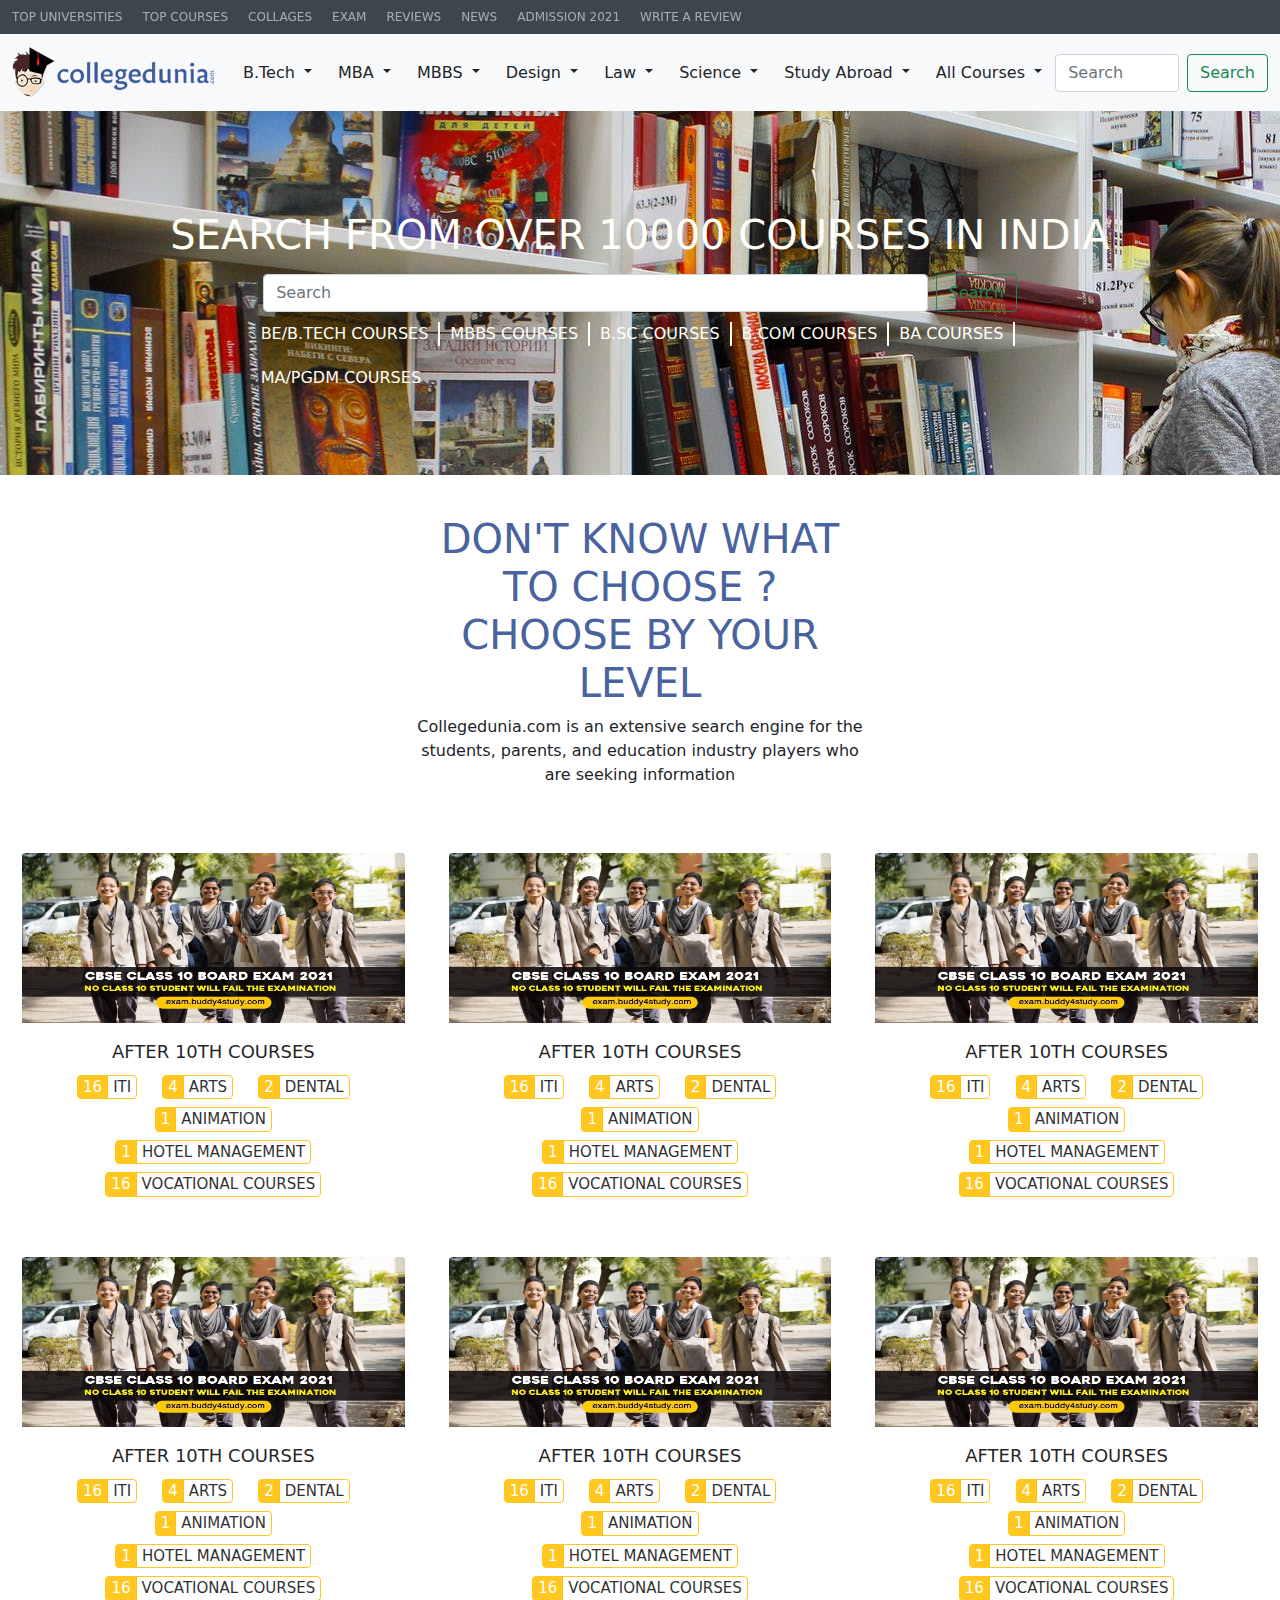
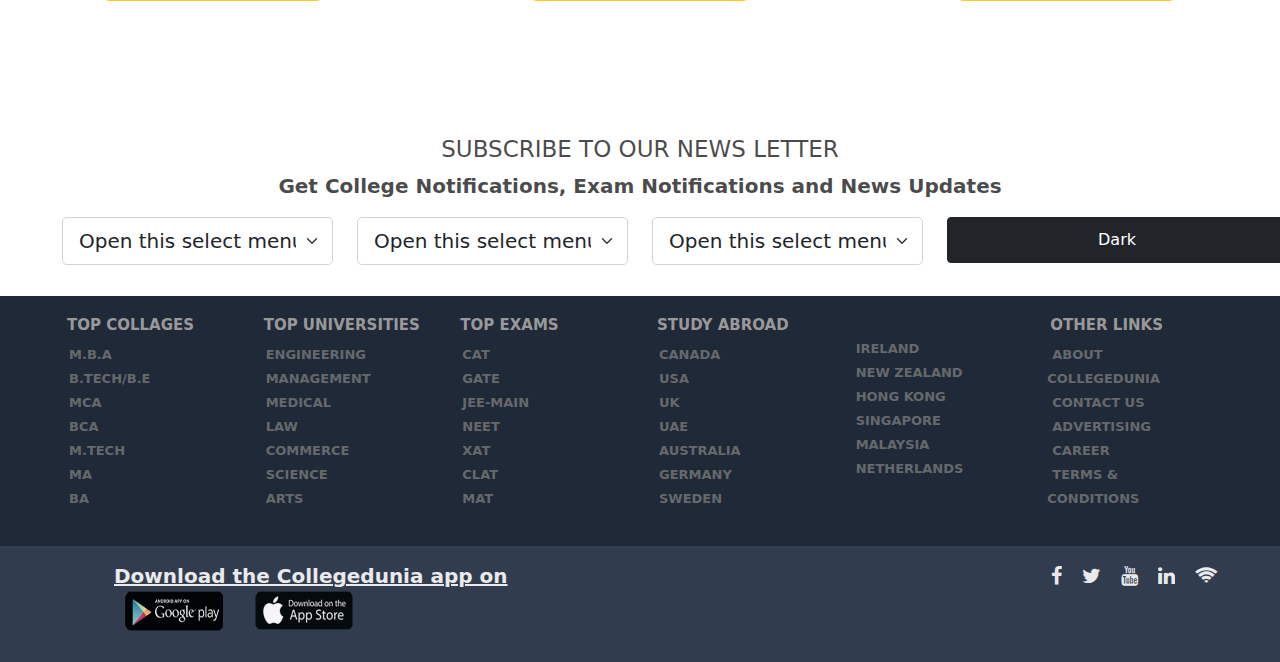
<file: index2.html>
<!doctype html>
<html lang="eng-us">
    <head>
        <title>Top B.Tech Collages In India</title>
        <link href="css/style2.css" type="text/css" rel="stylesheet">
        <link href="css/bootstrap.css" type="text/css" rel="stylesheet"> 
        <link href="css/font-awesome.css" type="text/css" rel="stylesheet">   
        <script src="js/bootstrap.bundle.js" type="text/javascript" rel="stylesheet"></script>
        <link rel="preconnect" href="https://fonts.googleapis.com">
        <link rel="preconnect" href="https://fonts.gstatic.com" crossorigin>
        <link href="https://fonts.googleapis.com/css2?family=Rubik:wght@300&family=Ubuntu&display=swap" rel="stylesheet">    
    </head>
    <body>
        <header class="toparea">
            <div class="container-fluid">
                <div class="row">
                    <div class="col-md-12 col-12">
                        <nav class="navbar navbar-expand-lg navbar-dark">
                            <button class="navbar-toggler" type="button" data-bs-toggle="collapse" data-bs-target="#navbarNavAltMarkup" aria-controls="navbarNavAltMarkup" aria-expanded="false" aria-label="Toggle navigation">
                                <span class="navbar-toggler-icon"></span>
                            </button>
                            <div class="collapse navbar-collapse" id="navbarNavAltMarkup">
                                <ul class="navbar-nav">
                                    <li class="nav-item">
                                        <a class="nav-link" href="https://collegedunia.com/india-universities">TOP UNIVERSITIES</a>
                                    </li>
                                    <li class="nav-item">
                                        <a class="nav-link" href="index2.html">TOP COURSES</a>
                                    </li>
                                    <li class="nav-item">
                                        <a class="nav-link" href="https://collegedunia.com/india-colleges">COLLAGES</a>
                                    </li>
                                    <li class="nav-item">
                                        <a class="nav-link" href="index3.html">EXAM</a>
                                    </li>
                                    <li class="nav-item">
                                        <a class="nav-link" href="https://collegedunia.com/reviews">REVIEWS</a>
                                    </li>
                                    <li class="nav-item">
                                        <a class="nav-link" href="https://collegedunia.com/news">NEWS</a>
                                    </li>
                                    <li class="nav-item">
                                        <a class="nav-link" href="index4.html">ADMISSION 2021</a>
                                    </li>
                                    <li class="nav-item">
                                        <a class="nav-link" href="https://collegedunia.com/write-review?utm_source=TopHeader">WRITE A REVIEW</a>
                                    </li>
                                </ul>
                            </div>
                        </nav>
                    </div>
                </div>
            </div>
        </header>
        <nav class="navbar navbar-expand-lg navbar-light bg-light">
            <div class="container-fluid">
              <a class="navbar-brand" href="index.html"><img src="image/cd_logo.png"></a>
              <button class="navbar-toggler" type="button" data-bs-toggle="collapse" data-bs-target="#navbarSupportedContent" aria-controls="navbarSupportedContent" aria-expanded="false" aria-label="Toggle navigation">
                <span class="navbar-toggler-icon"></span>
              </button>
              <div class="collapse navbar-collapse" id="navbarSupportedContent">
                <ul class="navbar-nav me-auto mb-2 mb-lg-0">
                    <li class="nav-item">
                        <div class="dropdown">
                            <a class="btn dropdown-toggle" href="#" role="button" id="dropdownMenuLink" data-bs-toggle="dropdown" aria-expanded="false">
                                B.Tech
                            </a>
                            <ul class="dropdown-menu" aria-labelledby="dropdownMenuLink">
                                <h5>TOP B.TECH COLLAGES IN INDIA</h5>
                                <h6>TOP CITIES</h6>

                                <li><a class="dropdown-item" href="#">Top B.Tech Colleges in Hyderabad</a></li>
                                <li><a class="dropdown-item" href="#">Top B.Tech Colleges in Banglore</a></li>
                                <li><a class="dropdown-item" href="#">Top B.Tech Colleges in Chennai</a></li>
                                <li><a class="dropdown-item" href="#">Top B.Tech Colleges in Pune</a></li>
                                <li><a class="dropdown-item" href="#">Top B.Tech Colleges in Bhopal</a></li>
                                <li><a class="dropdown-item" href="#">Top B.Tech Colleges in Jaipur</a></li>
                                <li><a class="dropdown-item" href="#">Top B.Tech Colleges in Coimbatore</a></li>
                                <li><a class="dropdown-item" href="#">Top B.Tech Colleges in Bhubaneshwar</a></li>
                                <li><a class="dropdown-item" href="#">Top B.Tech Colleges in Lucknow</a></li>
                                <li><a class="dropdown-item" href="#">Top B.Tech Colleges in Indore</a></li>
                                <li><a class="dropdown-item" href="#">Top B.Tech Colleges in Kolkata</a></li>
                                <li><a class="dropdown-item" href="#">Top B.Tech Colleges in Guntur</a></li>
                                <li><a class="dropdown-item" href="#">Top B.Tech Colleges in Chandigarh</a></li>
                                <li><a class="dropdown-item" href="#">Top B.Tech Colleges in Mumbai</a></li>
                            </ul>
                            </div>
                        </li>
                        <li class="nav-item">
                        <div class="dropdown">
                            <a class="btn dropdown-toggle" href="#" role="button" id="dropdownMenuLink" data-bs-toggle="dropdown" aria-expanded="false">
                                MBA
                            </a>
                            <ul class="dropdown-menu" aria-labelledby="dropdownMenuLink">
                                <h5>TOP B.TECH COLLAGES IN INDIA</h5>
                                <h6>TOP CITIES</h6>

                                <li><a class="dropdown-item" href="#">Top B.Tech Colleges in Hyderabad</a></li>
                                <li><a class="dropdown-item" href="#">Top B.Tech Colleges in Banglore</a></li>
                                <li><a class="dropdown-item" href="#">Top B.Tech Colleges in Chennai</a></li>
                                <li><a class="dropdown-item" href="#">Top B.Tech Colleges in Pune</a></li>
                                <li><a class="dropdown-item" href="#">Top B.Tech Colleges in Bhopal</a></li>
                                <li><a class="dropdown-item" href="#">Top B.Tech Colleges in Jaipur</a></li>
                                <li><a class="dropdown-item" href="#">Top B.Tech Colleges in Coimbatore</a></li>
                                <li><a class="dropdown-item" href="#">Top B.Tech Colleges in Bhubaneshwar</a></li>
                                <li><a class="dropdown-item" href="#">Top B.Tech Colleges in Lucknow</a></li>
                                <li><a class="dropdown-item" href="#">Top B.Tech Colleges in Indore</a></li>
                                <li><a class="dropdown-item" href="#">Top B.Tech Colleges in Kolkata</a></li>
                                <li><a class="dropdown-item" href="#">Top B.Tech Colleges in Guntur</a></li>
                                <li><a class="dropdown-item" href="#">Top B.Tech Colleges in Chandigarh</a></li>
                                <li><a class="dropdown-item" href="#">Top B.Tech Colleges in Mumbai</a></li>
                            </ul>
                            </div>                                    
                        </li>
                        <li class="nav-item">
                        <div class="dropdown">
                            <a class="btn dropdown-toggle" href="#" role="button" id="dropdownMenuLink" data-bs-toggle="dropdown" aria-expanded="false">
                                MBBS
                            </a>
                            <ul class="dropdown-menu" aria-labelledby="dropdownMenuLink">
                                <h5>TOP B.TECH COLLAGES IN INDIA</h5>
                                <h6>TOP CITIES</h6>

                                <li><a class="dropdown-item" href="#">Top B.Tech Colleges in Hyderabad</a></li>
                                <li><a class="dropdown-item" href="#">Top B.Tech Colleges in Banglore</a></li>
                                <li><a class="dropdown-item" href="#">Top B.Tech Colleges in Chennai</a></li>
                                <li><a class="dropdown-item" href="#">Top B.Tech Colleges in Pune</a></li>
                                <li><a class="dropdown-item" href="#">Top B.Tech Colleges in Bhopal</a></li>
                                <li><a class="dropdown-item" href="#">Top B.Tech Colleges in Jaipur</a></li>
                                <li><a class="dropdown-item" href="#">Top B.Tech Colleges in Coimbatore</a></li>
                                <li><a class="dropdown-item" href="#">Top B.Tech Colleges in Bhubaneshwar</a></li>
                                <li><a class="dropdown-item" href="#">Top B.Tech Colleges in Lucknow</a></li>
                                <li><a class="dropdown-item" href="#">Top B.Tech Colleges in Indore</a></li>
                                <li><a class="dropdown-item" href="#">Top B.Tech Colleges in Kolkata</a></li>
                                <li><a class="dropdown-item" href="#">Top B.Tech Colleges in Guntur</a></li>
                                <li><a class="dropdown-item" href="#">Top B.Tech Colleges in Chandigarh</a></li>
                                <li><a class="dropdown-item" href="#">Top B.Tech Colleges in Mumbai</a></li>
                            </ul>
                            </div>
                    </li>
                    <li class="nav-item">
                        <div class="dropdown">
                            <a class="btn dropdown-toggle" href="#" role="button" id="dropdownMenuLink" data-bs-toggle="dropdown" aria-expanded="false">
                            Design
                            </a>
                            <ul class="dropdown-menu" aria-labelledby="dropdownMenuLink">
                                <h5>TOP B.TECH COLLAGES IN INDIA</h5>
                                <h6>TOP CITIES</h6>

                                <li><a class="dropdown-item" href="#">Top B.Tech Colleges in Hyderabad</a></li>
                                <li><a class="dropdown-item" href="#">Top B.Tech Colleges in Banglore</a></li>
                                <li><a class="dropdown-item" href="#">Top B.Tech Colleges in Chennai</a></li>
                                <li><a class="dropdown-item" href="#">Top B.Tech Colleges in Pune</a></li>
                                <li><a class="dropdown-item" href="#">Top B.Tech Colleges in Bhopal</a></li>
                                <li><a class="dropdown-item" href="#">Top B.Tech Colleges in Jaipur</a></li>
                                <li><a class="dropdown-item" href="#">Top B.Tech Colleges in Coimbatore</a></li>
                                <li><a class="dropdown-item" href="#">Top B.Tech Colleges in Bhubaneshwar</a></li>
                                <li><a class="dropdown-item" href="#">Top B.Tech Colleges in Lucknow</a></li>
                                <li><a class="dropdown-item" href="#">Top B.Tech Colleges in Indore</a></li>
                                <li><a class="dropdown-item" href="#">Top B.Tech Colleges in Kolkata</a></li>
                                <li><a class="dropdown-item" href="#">Top B.Tech Colleges in Guntur</a></li>
                                <li><a class="dropdown-item" href="#">Top B.Tech Colleges in Chandigarh</a></li>
                                <li><a class="dropdown-item" href="#">Top B.Tech Colleges in Mumbai</a></li>
                            </ul>
                            </div>
                    </li>
                        <li class="nav-item">
                        <div class="dropdown">
                            <a class="btn dropdown-toggle" href="#" role="button" id="dropdownMenuLink" data-bs-toggle="dropdown" aria-expanded="false">
                                Law
                            </a>
                            <ul class="dropdown-menu" aria-labelledby="dropdownMenuLink">
                                <h5>TOP B.TECH COLLAGES IN INDIA</h5>
                                <h6>TOP CITIES</h6>

                                <li><a class="dropdown-item" href="#">Top B.Tech Colleges in Hyderabad</a></li>
                                <li><a class="dropdown-item" href="#">Top B.Tech Colleges in Banglore</a></li>
                                <li><a class="dropdown-item" href="#">Top B.Tech Colleges in Chennai</a></li>
                                <li><a class="dropdown-item" href="#">Top B.Tech Colleges in Pune</a></li>
                                <li><a class="dropdown-item" href="#">Top B.Tech Colleges in Bhopal</a></li>
                                <li><a class="dropdown-item" href="#">Top B.Tech Colleges in Jaipur</a></li>
                                <li><a class="dropdown-item" href="#">Top B.Tech Colleges in Coimbatore</a></li>
                                <li><a class="dropdown-item" href="#">Top B.Tech Colleges in Bhubaneshwar</a></li>
                                <li><a class="dropdown-item" href="#">Top B.Tech Colleges in Lucknow</a></li>
                                <li><a class="dropdown-item" href="#">Top B.Tech Colleges in Indore</a></li>
                                <li><a class="dropdown-item" href="#">Top B.Tech Colleges in Kolkata</a></li>
                                <li><a class="dropdown-item" href="#">Top B.Tech Colleges in Guntur</a></li>
                                <li><a class="dropdown-item" href="#">Top B.Tech Colleges in Chandigarh</a></li>
                                <li><a class="dropdown-item" href="#">Top B.Tech Colleges in Mumbai</a></li>
                            </ul>
                            </div>
                    </li>
                    <li class="nav-item">
                        <div class="dropdown">
                            <a class="btn dropdown-toggle" href="#" role="button" id="dropdownMenuLink" data-bs-toggle="dropdown" aria-expanded="false">
                                Science
                            </a>
                            <ul class="dropdown-menu" aria-labelledby="dropdownMenuLink">
                                <h5>TOP B.TECH COLLAGES IN INDIA</h5>
                                <h6>TOP CITIES</h6>

                                <li><a class="dropdown-item" href="#">Top B.Tech Colleges in Hyderabad</a></li>
                                <li><a class="dropdown-item" href="#">Top B.Tech Colleges in Banglore</a></li>
                                <li><a class="dropdown-item" href="#">Top B.Tech Colleges in Chennai</a></li>
                                <li><a class="dropdown-item" href="#">Top B.Tech Colleges in Pune</a></li>
                                <li><a class="dropdown-item" href="#">Top B.Tech Colleges in Bhopal</a></li>
                                <li><a class="dropdown-item" href="#">Top B.Tech Colleges in Jaipur</a></li>
                                <li><a class="dropdown-item" href="#">Top B.Tech Colleges in Coimbatore</a></li>
                                <li><a class="dropdown-item" href="#">Top B.Tech Colleges in Bhubaneshwar</a></li>
                                <li><a class="dropdown-item" href="#">Top B.Tech Colleges in Lucknow</a></li>
                                <li><a class="dropdown-item" href="#">Top B.Tech Colleges in Indore</a></li>
                                <li><a class="dropdown-item" href="#">Top B.Tech Colleges in Kolkata</a></li>
                                <li><a class="dropdown-item" href="#">Top B.Tech Colleges in Guntur</a></li>
                                <li><a class="dropdown-item" href="#">Top B.Tech Colleges in Chandigarh</a></li>
                                <li><a class="dropdown-item" href="#">Top B.Tech Colleges in Mumbai</a></li>
                            </ul>
                            </div>
                    </li>
                    <li class="nav-item">
                        <div class="dropdown">
                            <a class="btn dropdown-toggle" href="#" role="button" id="dropdownMenuLink" data-bs-toggle="dropdown" aria-expanded="false">
                                Study Abroad
                            </a>
                            <ul class="dropdown-menu" aria-labelledby="dropdownMenuLink">                                                
                                <h5>STUDY IN CANADA</h5>
                                <h6>TOP STREAMS</h6>
                            <li><a class="dropdown-item" href="#"></a></li>
                                <li><a class="dropdown-item" href="#">Data Science & Analytics</a></li>
                                <li><a class="dropdown-item" href="#">Computer Science & Engineering</a></li>
                                <li><a class="dropdown-item" href="#">Bussiness</a></li>
                                <li><a class="dropdown-item" href="#">Engineering</a></li>
                                <li><a class="dropdown-item" href="#">Medical</a></li>
                            </ul>
                        </div>
                    </li>
                    <li class="nav-item">
                    <div class="dropdown">
                        <a class="btn dropdown-toggle" href="#" role="button" id="dropdownMenuLink" data-bs-toggle="dropdown" aria-expanded="false">
                            All Courses
                        </a>
                        <ul class="dropdown-menu" aria-labelledby="dropdownMenuLink">                                                
                            <h5>ENGINEERING COLLAGES DEGREES</h5>
                            <h6>TOP STREAMS</h6>
                        <li><a class="dropdown-item" href="#">B.TECH COLLAGES</a></li>
                            <li><a class="dropdown-item" href="#">POLYTECHNIC COLLAGES</a></li>
                            </ul>
                        </div>
                    </li>
                </ul>
                <form class="d-flex">
                  <input class="form-control me-2" type="search" placeholder="Search" aria-label="Search">
                  <button class="btn btn-outline-success" type="submit">Search</button>
                </form>
              </div>
            </div>
        </nav>
        <secction class="slide">
            <div class="container-fluid">
                <div class="row">
                    <div class="col-12">
                        <div class="row">
                            <div class="col-12">
                                <h1>SEARCH FROM OVER 10000 COURSES IN INDIA</h1>
                            </div>
                        </div>
                        <div class="row">
                            <div class="col-md-12 col-12">
                                <form class="d-flex">
                                    <input class="form-control me-2" type="search" placeholder="Search" aria-label="Search">
                                    <button class="btn btn-outline-success" type="submit">Search</button>
                                  </form>
                            </div>
                        </div>
                        <div class="row">
                            <div class="col-md-12 col-12">
                                <ul class="list">
                                    <li><a href="#">BE/B.TECH COURSES</a></li>
                                    <li><a href="#">MBBS COURSES</a></li>
                                    <li><a href="#">B.SC COURSES</a></li>
                                    <li><a href="#">B.COM COURSES</a></li>
                                    <li><a href="#">BA COURSES</a></li>
                                    <li><a href="#">MA/PGDM COURSES</a></li>
                                </ul>
                            </div>
                        </div>
                    </div>
                </div>
            </div>
        </secction>
    <section class="content1">
        <div class="container">
            <div class="row">
                <div class="col-12-md col-12">
                    <h1>DON'T KNOW WHAT TO CHOOSE ?
                        CHOOSE BY YOUR LEVEL</h1>
                    <p>Collegedunia.com is an extensive search engine for the students, parents,
                        and education industry players who are seeking information
                    </p>
                </div>
            </div>
        </div>
    </section>
    <section class="content1var">
        <div class="container-fluid">
            <div class="row">
                <div class="col-md-4 col-12">
                    <div class="card">
                        <img src="image/10.jpg" class="card-img-top" alt="...">
                    
                        <div class="card-body">
                            <h5 class="card-title">
                                <a href="#">AFTER 10TH COURSES</a>
                            </h5>
                            <div class="btn-group" role="group" aria-label="Basic example">
                                <button type="button" class="btn btn-outline-warning bg-warning" style="color:white">16</button>
                                <button type="button" class="btn btn-outline-warning">ITI</button>
                              </div>
                              <div class="btn-group" role="group" aria-label="Basic example">
                                <button type="button" class="btn btn-outline-warning bg-warning" style="color:white">4</button>
                                <button type="button" class="btn btn-outline-warning">ARTS</button>
                              </div>
                              <div class="btn-group" role="group" aria-label="Basic example">
                                <button type="button" class="btn btn-outline-warning bg-warning" style="color:white">2</button>
                                <button type="button" class="btn btn-outline-warning">DENTAL</button>
                              </div>
                              <div class="btn-group" role="group" aria-label="Basic example">
                                <button type="button" class="btn btn-outline-warning bg-warning" style="color:white">1</button>
                                <button type="button" class="btn btn-outline-warning">ANIMATION</button>
                              </div>
                              <div class="btn-group" role="group" aria-label="Basic example">
                                <button type="button" class="btn btn-outline-warning bg-warning" style="color:white">1</button>
                                <button type="button" class="btn btn-outline-warning">HOTEL MANAGEMENT</button>
                              </div>
                              <div class="btn-group" role="group" aria-label="Basic example">
                                <button type="button" class="btn btn-outline-warning bg-warning" style="color:white">16</button>
                                <button type="button" class="btn btn-outline-warning">VOCATIONAL COURSES</button>
                              </div>
                        </div>
                    </div>
                </div>
                <div class="col-md-4 col-12">
                    <div class="card">
                        <img src="image/10.jpg" class="card-img-top" alt="...">
                    
                        <div class="card-body">
                            <h5 class="card-title">
                                <a href="#">AFTER 10TH COURSES</a>
                            </h5>
                            <div class="btn-group" role="group" aria-label="Basic example">
                                <button type="button" class="btn btn-outline-warning bg-warning" style="color:white">16</button>
                                <button type="button" class="btn btn-outline-warning">ITI</button>
                              </div>
                              <div class="btn-group" role="group" aria-label="Basic example">
                                <button type="button" class="btn btn-outline-warning bg-warning" style="color:white">4</button>
                                <button type="button" class="btn btn-outline-warning">ARTS</button>
                              </div>
                              <div class="btn-group" role="group" aria-label="Basic example">
                                <button type="button" class="btn btn-outline-warning bg-warning" style="color:white">2</button>
                                <button type="button" class="btn btn-outline-warning">DENTAL</button>
                              </div>
                              <div class="btn-group" role="group" aria-label="Basic example">
                                <button type="button" class="btn btn-outline-warning bg-warning" style="color:white">1</button>
                                <button type="button" class="btn btn-outline-warning">ANIMATION</button>
                              </div>
                              <div class="btn-group" role="group" aria-label="Basic example">
                                <button type="button" class="btn btn-outline-warning bg-warning" style="color:white">1</button>
                                <button type="button" class="btn btn-outline-warning">HOTEL MANAGEMENT</button>
                              </div>
                              <div class="btn-group" role="group" aria-label="Basic example">
                                <button type="button" class="btn btn-outline-warning bg-warning" style="color:white">16</button>
                                <button type="button" class="btn btn-outline-warning">VOCATIONAL COURSES</button>
                              </div>
                        </div>
                    </div>
                </div>
                <div class="col-md-4 col-12">
                    <div class="card">
                        <img src="image/10.jpg" class="card-img-top" alt="...">
                    
                        <div class="card-body">
                            <h5 class="card-title">
                                <a href="#">AFTER 10TH COURSES</a>
                            </h5>
                            <div class="btn-group" role="group" aria-label="Basic example">
                                <button type="button" class="btn btn-outline-warning bg-warning" style="color:white">16</button>
                                <button type="button" class="btn btn-outline-warning">ITI</button>
                              </div>
                              <div class="btn-group" role="group" aria-label="Basic example">
                                <button type="button" class="btn btn-outline-warning bg-warning" style="color:white">4</button>
                                <button type="button" class="btn btn-outline-warning">ARTS</button>
                              </div>
                              <div class="btn-group" role="group" aria-label="Basic example">
                                <button type="button" class="btn btn-outline-warning bg-warning" style="color:white">2</button>
                                <button type="button" class="btn btn-outline-warning">DENTAL</button>
                              </div>
                              <div class="btn-group" role="group" aria-label="Basic example">
                                <button type="button" class="btn btn-outline-warning bg-warning" style="color:white">1</button>
                                <button type="button" class="btn btn-outline-warning">ANIMATION</button>
                              </div>
                              <div class="btn-group" role="group" aria-label="Basic example">
                                <button type="button" class="btn btn-outline-warning bg-warning" style="color:white">1</button>
                                <button type="button" class="btn btn-outline-warning">HOTEL MANAGEMENT</button>
                              </div>
                              <div class="btn-group" role="group" aria-label="Basic example">
                                <button type="button" class="btn btn-outline-warning bg-warning" style="color:white">16</button>
                                <button type="button" class="btn btn-outline-warning">VOCATIONAL COURSES</button>
                              </div>
                        </div>
                    </div>
                </div>
                <div class="col-md-4 col-12">
                    <div class="card">
                        <img src="image/10.jpg" class="card-img-top" alt="...">
                    
                        <div class="card-body">
                            <h5 class="card-title">
                                <a href="#">AFTER 10TH COURSES</a>
                            </h5>
                            <div class="btn-group" role="group" aria-label="Basic example">
                                <button type="button" class="btn btn-outline-warning bg-warning" style="color:white">16</button>
                                <button type="button" class="btn btn-outline-warning">ITI</button>
                              </div>
                              <div class="btn-group" role="group" aria-label="Basic example">
                                <button type="button" class="btn btn-outline-warning bg-warning" style="color:white">4</button>
                                <button type="button" class="btn btn-outline-warning">ARTS</button>
                              </div>
                              <div class="btn-group" role="group" aria-label="Basic example">
                                <button type="button" class="btn btn-outline-warning bg-warning" style="color:white">2</button>
                                <button type="button" class="btn btn-outline-warning">DENTAL</button>
                              </div>
                              <div class="btn-group" role="group" aria-label="Basic example">
                                <button type="button" class="btn btn-outline-warning bg-warning" style="color:white">1</button>
                                <button type="button" class="btn btn-outline-warning">ANIMATION</button>
                              </div>
                              <div class="btn-group" role="group" aria-label="Basic example">
                                <button type="button" class="btn btn-outline-warning bg-warning" style="color:white">1</button>
                                <button type="button" class="btn btn-outline-warning">HOTEL MANAGEMENT</button>
                              </div>
                              <div class="btn-group" role="group" aria-label="Basic example">
                                <button type="button" class="btn btn-outline-warning bg-warning" style="color:white">16</button>
                                <button type="button" class="btn btn-outline-warning">VOCATIONAL COURSES</button>
                              </div>
                        </div>
                    </div>
                </div>
                <div class="col-md-4 col-12">
                    <div class="card">
                        <img src="image/10.jpg" class="card-img-top" alt="...">
                    
                        <div class="card-body">
                            <h5 class="card-title">
                                <a href="#">AFTER 10TH COURSES</a>
                            </h5>
                            <div class="btn-group" role="group" aria-label="Basic example">
                                <button type="button" class="btn btn-outline-warning bg-warning" style="color:white">16</button>
                                <button type="button" class="btn btn-outline-warning">ITI</button>
                              </div>
                              <div class="btn-group" role="group" aria-label="Basic example">
                                <button type="button" class="btn btn-outline-warning bg-warning" style="color:white">4</button>
                                <button type="button" class="btn btn-outline-warning">ARTS</button>
                              </div>
                              <div class="btn-group" role="group" aria-label="Basic example">
                                <button type="button" class="btn btn-outline-warning bg-warning" style="color:white">2</button>
                                <button type="button" class="btn btn-outline-warning">DENTAL</button>
                              </div>
                              <div class="btn-group" role="group" aria-label="Basic example">
                                <button type="button" class="btn btn-outline-warning bg-warning" style="color:white">1</button>
                                <button type="button" class="btn btn-outline-warning">ANIMATION</button>
                              </div>
                              <div class="btn-group" role="group" aria-label="Basic example">
                                <button type="button" class="btn btn-outline-warning bg-warning" style="color:white">1</button>
                                <button type="button" class="btn btn-outline-warning">HOTEL MANAGEMENT</button>
                              </div>
                              <div class="btn-group" role="group" aria-label="Basic example">
                                <button type="button" class="btn btn-outline-warning bg-warning" style="color:white">16</button>
                                <button type="button" class="btn btn-outline-warning">VOCATIONAL COURSES</button>
                              </div>
                        </div>
                    </div>
                </div>
                <div class="col-md-4 col-12">
                    <div class="card">
                        <img src="image/10.jpg" class="card-img-top" alt="...">
                    
                        <div class="card-body">
                            <h5 class="card-title">
                                <a href="#">AFTER 10TH COURSES</a>
                            </h5>
                            <div class="btn-group" role="group" aria-label="Basic example">
                                <button type="button" class="btn btn-outline-warning bg-warning" style="color:white">16</button>
                                <button type="button" class="btn btn-outline-warning">ITI</button>
                              </div>
                              <div class="btn-group" role="group" aria-label="Basic example">
                                <button type="button" class="btn btn-outline-warning bg-warning" style="color:white">4</button>
                                <button type="button" class="btn btn-outline-warning">ARTS</button>
                              </div>
                              <div class="btn-group" role="group" aria-label="Basic example">
                                <button type="button" class="btn btn-outline-warning bg-warning" style="color:white">2</button>
                                <button type="button" class="btn btn-outline-warning">DENTAL</button>
                              </div>
                              <div class="btn-group" role="group" aria-label="Basic example">
                                <button type="button" class="btn btn-outline-warning bg-warning" style="color:white">1</button>
                                <button type="button" class="btn btn-outline-warning">ANIMATION</button>
                              </div>
                              <div class="btn-group" role="group" aria-label="Basic example">
                                <button type="button" class="btn btn-outline-warning bg-warning" style="color:white">1</button>
                                <button type="button" class="btn btn-outline-warning">HOTEL MANAGEMENT</button>
                              </div>
                              <div class="btn-group" role="group" aria-label="Basic example">
                                <button type="button" class="btn btn-outline-warning bg-warning" style="color:white">16</button>
                                <button type="button" class="btn btn-outline-warning">VOCATIONAL COURSES</button>
                              </div>
                        </div>
                    </div>
                </div>
            </div>
        </div>
</section> 
        <section class="footerlinks2">
            <div class="container-fluid">
                <div class="row">
                    <div class="col-md-12 col-12">
                        <h3>SUBSCRIBE TO OUR NEWS LETTER</h3>
                    </div>
                </div>
                <div class="row">
                    <div class="col-md-12 col-12">
                        <p>Get College Notifications, Exam Notifications and News Updates</p>
                    </div>
                </div>
                <div class="row">
                    <div class="col-md-3 col-12">
                        <select class="form-select form-select-lg mb-3" aria-label=".form-select-lg example">
                            <option selected>Open this select menu</option>
                            <option value="1">One</option>
                            <option value="2">Two</option>
                            <option value="3">Three</option>
                        </select>     
                    </div>
                    <div class="col-md-3 col-12">
                        <select class="form-select form-select-lg mb-3" aria-label=".form-select-lg example">
                            <option selected>Open this select menu</option>
                            <option value="1">One</option>
                            <option value="2">Two</option>
                            <option value="3">Three</option>
                        </select>     
                    </div>
                    <div class="col-md-3 col-12">
                        <select class="form-select form-select-lg mb-3" aria-label=".form-select-lg example">
                            <option selected>Open this select menu</option>
                            <option value="1">One</option>
                            <option value="2">Two</option>
                            <option value="3">Three</option>
                        </select>     
                    </div>
                    <div class="col-md-3 col-12">
                        <button type="button" class="btn btn-dark" style="padding-left:150px;padding-right:150px;">Dark</button>   
                    </div>
                </div>
            </div>
        </section>
        <footer class="footer"> 
            <div class="container-fluid">
                <div class="row">
                    <div class="col-md-2 col-12">
                        <h5 class="bg1">TOP COLLAGES</h5>
                        <ul>
                            <li><a href="#">M.B.A</a></li>
                            <li><a href="#">B.TECH/B.E</a></li>
                            <li><a href="#">MCA</a></li>
                            <li><a href="#">BCA</a></li>
                            <li><a href="#">M.TECH</a></li>
                            <li><a href="#">MA</a></li>
                            <li><a href="#">BA</a></li>
                        </ul>
                    </div>
                    <div class="col-md-2 col-12">
                        <h5 class="bg2">TOP UNIVERSITIES</h5>
                        <ul>
                            <li><a href="#">ENGINEERING</a></li>
                            <li><a href="#">MANAGEMENT</a></li>
                            <li><a href="#">MEDICAL</a></li>
                            <li><a href="#">LAW</a></li>
                            <li><a href="#">COMMERCE</a></li>
                            <li><a href="#">SCIENCE</a></li>
                            <li><a href="#">ARTS</a></li>
                        </ul>
                    </div>
                    <div class="col-md-2 col-12">
                        <h5 class="bg3">TOP EXAMS</h5>
                        <ul>
                            <li><a href="#">CAT</a></li>
                            <li><a href="#">GATE</a></li>
                            <li><a href="#">JEE-MAIN</a></li>
                            <li><a href="#">NEET</a></li>
                            <li><a href="#">XAT</a></li>
                            <li><a href="#">CLAT</a></li>
                            <li><a href="#">MAT</a></li>
                        </ul>
                    </div>
                    <div class="col-md-2 col-12">
                        <h5 class="bg4">STUDY ABROAD</h5>
                        <ul>
                            <li><a href="#">CANADA</a></li>
                            <li><a href="#">USA</a></li>
                            <li><a href="#">UK</a></li>
                            <li><a href="#">UAE</a></li>
                            <li><a href="#">AUSTRALIA</a></li>
                            <li><a href="#">GERMANY</a></li>
                            <li><a href="#">SWEDEN</a></li>
                        </ul>
                    </div>
                    <div class="col-md-2 col-12" style="margin-top:20px;">
                        <ul>
                            <li><a href="#">IRELAND</a></li>
                            <li><a href="#">NEW ZEALAND</a></li>
                            <li><a href="#">HONG KONG</a></li>
                            <li><a href="#">SINGAPORE</a></li>
                            <li><a href="#">MALAYSIA</a></li>
                            <li><a href="#">NETHERLANDS</a></li>
                        </ul>
                    </div>
                    <div class="col-md-2 col-12">
                        <h5 class="bg5">OTHER LINKS</h5>
                        <ul>
                            <li><a href="#">ABOUT COLLEGEDUNIA</a></li>
                            <li><a href="#">CONTACT US</a></li>
                            <li><a href="#">ADVERTISING</a></li>
                            <li><a href="#">CAREER</a></li>
                            <li><a href="#">TERMS & CONDITIONS</a></li>
                        </ul>
                    </div>
                </div>
            </div>
        </footer>
        <footer class="footerlinks">
            <div class="container-fluid">
                <div class="row">
                    <div class="col-md-6 col-12">
                        <ul>
                            <li>
                                <a href="#" class="head">Download the Collegedunia app on</a>
                            </li>
                            <li>
                                <a href="#" class="head">
                                    <img src="image/google-play.png">
                                </a>
                            </li>
                            <li>
                                <a href="#">
                                    <img src="image/app-store.png">
                                </a>
                            </li>
                        </ul>
                    </div>
                    <div class="col-md-6 col-12">
                        <ul>
                            <li>
                                <a href="#" class="links">
                                    <i class="fa fa-wifi"></i>
                                </a>
                            </li>  
                            <li>
                                <a href="#" class="links">
                                    <i class="fa fa-linkedin"></i>
                                </a>
                            </li>
                            <li>
                                <a href="#" class="links">
                                    <i class="fa fa-youtube"></i>
                                </a>
                            </li>
                            <li>
                                <a href="#" class="links">
                                    <i class="fa fa-twitter"></i>
                                </a>
                            </li>
                            <li>
                                <a href="#" class="links">
                                    <i class="fa fa-facebook"></i>
                                </a>
                            </li>
                        </ul>
                    </div>
                </div>
            </div>
        </footer> 
    </body>
</html>
</file>
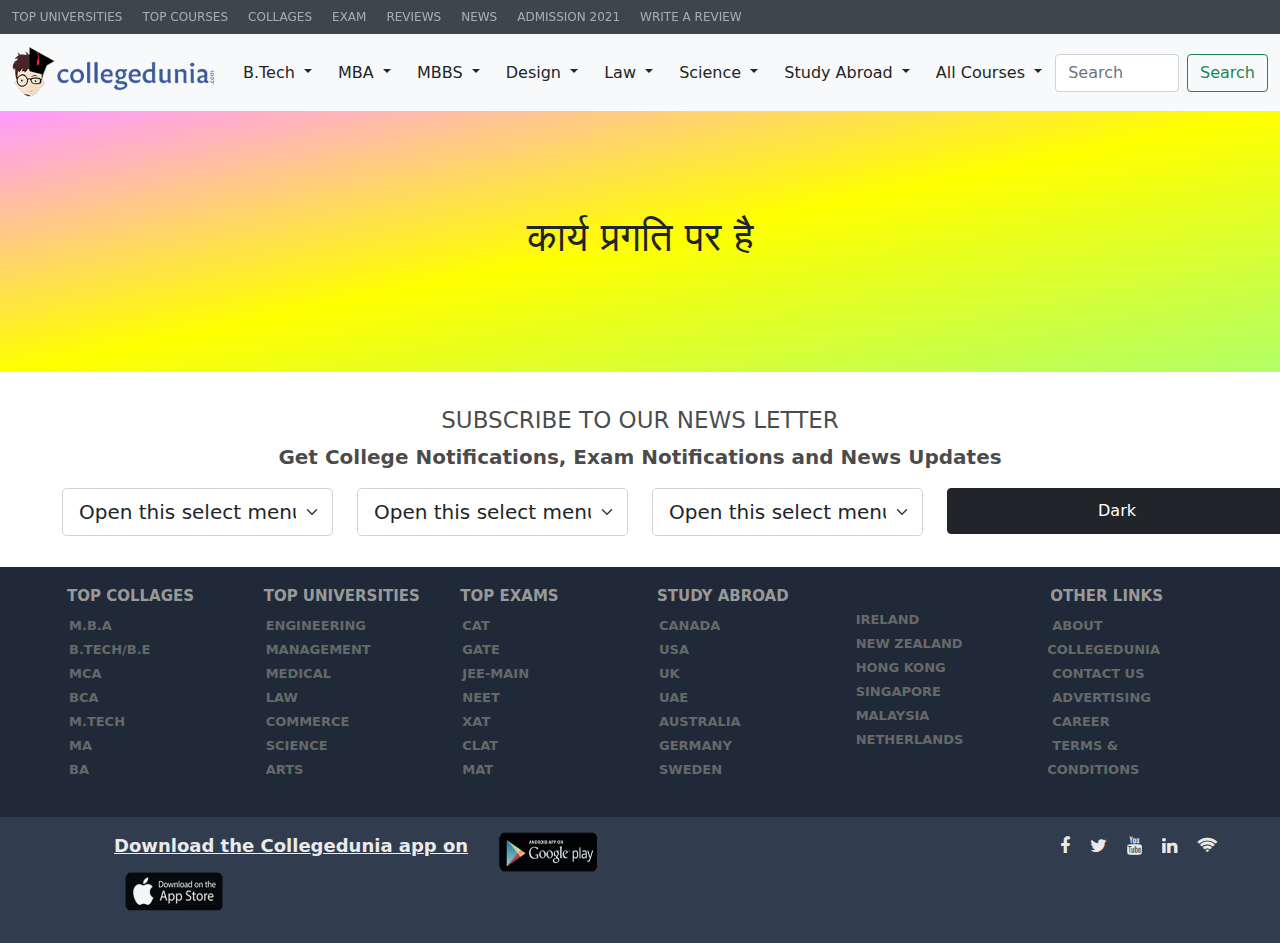
<file: index3.html>
<!DOCTYPE html>
<html lang="eng-us">
  <head>
    <title>Collage Duniya</title>
    <link href="css/style3.css" type="text/css" rel="stylesheet">
    <link href="css/bootstrap.css" type="text/css" rel="stylesheet"> 
    <link href="css/font-awesome.css" type="text/css" rel="stylesheet">   
    <script src="js/bootstrap.bundle.js" type="text/javascript" rel="stylesheet"></script>
    <link rel="preconnect" href="https://fonts.googleapis.com">
    <link rel="preconnect" href="https://fonts.gstatic.com" crossorigin>
    <link href="https://fonts.googleapis.com/css2?family=Rubik:wght@300&family=Ubuntu&display=swap" rel="stylesheet">    
  </head>
  <body>
    <header class="toparea">
      <div class="container-fluid">
          <div class="row">
              <div class="col-md-12 col-12">
                  <nav class="navbar navbar-expand-lg navbar-dark">
                      <button class="navbar-toggler" type="button" data-bs-toggle="collapse" data-bs-target="#navbarNavAltMarkup" aria-controls="navbarNavAltMarkup" aria-expanded="false" aria-label="Toggle navigation">
                          <span class="navbar-toggler-icon"></span>
                      </button>
                      <div class="collapse navbar-collapse" id="navbarNavAltMarkup">
                          <ul class="navbar-nav">
                              <li class="nav-item">
                                  <a class="nav-link" href="https://collegedunia.com/india-universities">TOP UNIVERSITIES</a>
                              </li>
                              <li class="nav-item">
                                  <a class="nav-link" href="index2.html">TOP COURSES</a>
                              </li>
                              <li class="nav-item">
                                  <a class="nav-link" href="https://collegedunia.com/india-colleges">COLLAGES</a>
                              </li>
                              <li class="nav-item">
                                  <a class="nav-link" href="index3.html">EXAM</a>
                              </li>
                              <li class="nav-item">
                                  <a class="nav-link" href="https://collegedunia.com/reviews">REVIEWS</a>
                              </li>
                              <li class="nav-item">
                                  <a class="nav-link" href="https://collegedunia.com/news">NEWS</a>
                              </li>
                              <li class="nav-item">
                                  <a class="nav-link" href="index4.html">ADMISSION 2021</a>
                              </li>
                              <li class="nav-item">
                                  <a class="nav-link" href="https://collegedunia.com/write-review?utm_source=TopHeader">WRITE A REVIEW</a>
                              </li>
                          </ul>
                      </div>
                  </nav>
              </div>
          </div>
      </div>
  </header>
  <nav class="navbar navbar-expand-lg navbar-light bg-light">
      <div class="container-fluid">
        <a class="navbar-brand" href="index.html"><img src="image/cd_logo.png"></a>
        <button class="navbar-toggler" type="button" data-bs-toggle="collapse" data-bs-target="#navbarSupportedContent" aria-controls="navbarSupportedContent" aria-expanded="false" aria-label="Toggle navigation">
          <span class="navbar-toggler-icon"></span>
        </button>
        <div class="collapse navbar-collapse" id="navbarSupportedContent">
          <ul class="navbar-nav me-auto mb-2 mb-lg-0">
              <li class="nav-item">
                  <div class="dropdown">
                      <a class="btn dropdown-toggle" href="#" role="button" id="dropdownMenuLink" data-bs-toggle="dropdown" aria-expanded="false">
                          B.Tech
                      </a>
                      <ul class="dropdown-menu" aria-labelledby="dropdownMenuLink">
                          <h5>TOP B.TECH COLLAGES IN INDIA</h5>
                          <h6>TOP CITIES</h6>

                          <li><a class="dropdown-item" href="#">Top B.Tech Colleges in Hyderabad</a></li>
                          <li><a class="dropdown-item" href="#">Top B.Tech Colleges in Banglore</a></li>
                          <li><a class="dropdown-item" href="#">Top B.Tech Colleges in Chennai</a></li>
                          <li><a class="dropdown-item" href="#">Top B.Tech Colleges in Pune</a></li>
                          <li><a class="dropdown-item" href="#">Top B.Tech Colleges in Bhopal</a></li>
                          <li><a class="dropdown-item" href="#">Top B.Tech Colleges in Jaipur</a></li>
                          <li><a class="dropdown-item" href="#">Top B.Tech Colleges in Coimbatore</a></li>
                          <li><a class="dropdown-item" href="#">Top B.Tech Colleges in Bhubaneshwar</a></li>
                          <li><a class="dropdown-item" href="#">Top B.Tech Colleges in Lucknow</a></li>
                          <li><a class="dropdown-item" href="#">Top B.Tech Colleges in Indore</a></li>
                          <li><a class="dropdown-item" href="#">Top B.Tech Colleges in Kolkata</a></li>
                          <li><a class="dropdown-item" href="#">Top B.Tech Colleges in Guntur</a></li>
                          <li><a class="dropdown-item" href="#">Top B.Tech Colleges in Chandigarh</a></li>
                          <li><a class="dropdown-item" href="#">Top B.Tech Colleges in Mumbai</a></li>
                      </ul>
                      </div>
                  </li>
                  <li class="nav-item">
                  <div class="dropdown">
                      <a class="btn dropdown-toggle" href="#" role="button" id="dropdownMenuLink" data-bs-toggle="dropdown" aria-expanded="false">
                          MBA
                      </a>
                      <ul class="dropdown-menu" aria-labelledby="dropdownMenuLink">
                          <h5>TOP B.TECH COLLAGES IN INDIA</h5>
                          <h6>TOP CITIES</h6>

                          <li><a class="dropdown-item" href="#">Top B.Tech Colleges in Hyderabad</a></li>
                          <li><a class="dropdown-item" href="#">Top B.Tech Colleges in Banglore</a></li>
                          <li><a class="dropdown-item" href="#">Top B.Tech Colleges in Chennai</a></li>
                          <li><a class="dropdown-item" href="#">Top B.Tech Colleges in Pune</a></li>
                          <li><a class="dropdown-item" href="#">Top B.Tech Colleges in Bhopal</a></li>
                          <li><a class="dropdown-item" href="#">Top B.Tech Colleges in Jaipur</a></li>
                          <li><a class="dropdown-item" href="#">Top B.Tech Colleges in Coimbatore</a></li>
                          <li><a class="dropdown-item" href="#">Top B.Tech Colleges in Bhubaneshwar</a></li>
                          <li><a class="dropdown-item" href="#">Top B.Tech Colleges in Lucknow</a></li>
                          <li><a class="dropdown-item" href="#">Top B.Tech Colleges in Indore</a></li>
                          <li><a class="dropdown-item" href="#">Top B.Tech Colleges in Kolkata</a></li>
                          <li><a class="dropdown-item" href="#">Top B.Tech Colleges in Guntur</a></li>
                          <li><a class="dropdown-item" href="#">Top B.Tech Colleges in Chandigarh</a></li>
                          <li><a class="dropdown-item" href="#">Top B.Tech Colleges in Mumbai</a></li>
                      </ul>
                      </div>                                    
                  </li>
                  <li class="nav-item">
                  <div class="dropdown">
                      <a class="btn dropdown-toggle" href="#" role="button" id="dropdownMenuLink" data-bs-toggle="dropdown" aria-expanded="false">
                          MBBS
                      </a>
                      <ul class="dropdown-menu" aria-labelledby="dropdownMenuLink">
                          <h5>TOP B.TECH COLLAGES IN INDIA</h5>
                          <h6>TOP CITIES</h6>

                          <li><a class="dropdown-item" href="#">Top B.Tech Colleges in Hyderabad</a></li>
                          <li><a class="dropdown-item" href="#">Top B.Tech Colleges in Banglore</a></li>
                          <li><a class="dropdown-item" href="#">Top B.Tech Colleges in Chennai</a></li>
                          <li><a class="dropdown-item" href="#">Top B.Tech Colleges in Pune</a></li>
                          <li><a class="dropdown-item" href="#">Top B.Tech Colleges in Bhopal</a></li>
                          <li><a class="dropdown-item" href="#">Top B.Tech Colleges in Jaipur</a></li>
                          <li><a class="dropdown-item" href="#">Top B.Tech Colleges in Coimbatore</a></li>
                          <li><a class="dropdown-item" href="#">Top B.Tech Colleges in Bhubaneshwar</a></li>
                          <li><a class="dropdown-item" href="#">Top B.Tech Colleges in Lucknow</a></li>
                          <li><a class="dropdown-item" href="#">Top B.Tech Colleges in Indore</a></li>
                          <li><a class="dropdown-item" href="#">Top B.Tech Colleges in Kolkata</a></li>
                          <li><a class="dropdown-item" href="#">Top B.Tech Colleges in Guntur</a></li>
                          <li><a class="dropdown-item" href="#">Top B.Tech Colleges in Chandigarh</a></li>
                          <li><a class="dropdown-item" href="#">Top B.Tech Colleges in Mumbai</a></li>
                      </ul>
                      </div>
              </li>
              <li class="nav-item">
                  <div class="dropdown">
                      <a class="btn dropdown-toggle" href="#" role="button" id="dropdownMenuLink" data-bs-toggle="dropdown" aria-expanded="false">
                      Design
                      </a>
                      <ul class="dropdown-menu" aria-labelledby="dropdownMenuLink">
                          <h5>TOP B.TECH COLLAGES IN INDIA</h5>
                          <h6>TOP CITIES</h6>

                          <li><a class="dropdown-item" href="#">Top B.Tech Colleges in Hyderabad</a></li>
                          <li><a class="dropdown-item" href="#">Top B.Tech Colleges in Banglore</a></li>
                          <li><a class="dropdown-item" href="#">Top B.Tech Colleges in Chennai</a></li>
                          <li><a class="dropdown-item" href="#">Top B.Tech Colleges in Pune</a></li>
                          <li><a class="dropdown-item" href="#">Top B.Tech Colleges in Bhopal</a></li>
                          <li><a class="dropdown-item" href="#">Top B.Tech Colleges in Jaipur</a></li>
                          <li><a class="dropdown-item" href="#">Top B.Tech Colleges in Coimbatore</a></li>
                          <li><a class="dropdown-item" href="#">Top B.Tech Colleges in Bhubaneshwar</a></li>
                          <li><a class="dropdown-item" href="#">Top B.Tech Colleges in Lucknow</a></li>
                          <li><a class="dropdown-item" href="#">Top B.Tech Colleges in Indore</a></li>
                          <li><a class="dropdown-item" href="#">Top B.Tech Colleges in Kolkata</a></li>
                          <li><a class="dropdown-item" href="#">Top B.Tech Colleges in Guntur</a></li>
                          <li><a class="dropdown-item" href="#">Top B.Tech Colleges in Chandigarh</a></li>
                          <li><a class="dropdown-item" href="#">Top B.Tech Colleges in Mumbai</a></li>
                      </ul>
                      </div>
              </li>
                  <li class="nav-item">
                  <div class="dropdown">
                      <a class="btn dropdown-toggle" href="#" role="button" id="dropdownMenuLink" data-bs-toggle="dropdown" aria-expanded="false">
                          Law
                      </a>
                      <ul class="dropdown-menu" aria-labelledby="dropdownMenuLink">
                          <h5>TOP B.TECH COLLAGES IN INDIA</h5>
                          <h6>TOP CITIES</h6>

                          <li><a class="dropdown-item" href="#">Top B.Tech Colleges in Hyderabad</a></li>
                          <li><a class="dropdown-item" href="#">Top B.Tech Colleges in Banglore</a></li>
                          <li><a class="dropdown-item" href="#">Top B.Tech Colleges in Chennai</a></li>
                          <li><a class="dropdown-item" href="#">Top B.Tech Colleges in Pune</a></li>
                          <li><a class="dropdown-item" href="#">Top B.Tech Colleges in Bhopal</a></li>
                          <li><a class="dropdown-item" href="#">Top B.Tech Colleges in Jaipur</a></li>
                          <li><a class="dropdown-item" href="#">Top B.Tech Colleges in Coimbatore</a></li>
                          <li><a class="dropdown-item" href="#">Top B.Tech Colleges in Bhubaneshwar</a></li>
                          <li><a class="dropdown-item" href="#">Top B.Tech Colleges in Lucknow</a></li>
                          <li><a class="dropdown-item" href="#">Top B.Tech Colleges in Indore</a></li>
                          <li><a class="dropdown-item" href="#">Top B.Tech Colleges in Kolkata</a></li>
                          <li><a class="dropdown-item" href="#">Top B.Tech Colleges in Guntur</a></li>
                          <li><a class="dropdown-item" href="#">Top B.Tech Colleges in Chandigarh</a></li>
                          <li><a class="dropdown-item" href="#">Top B.Tech Colleges in Mumbai</a></li>
                      </ul>
                      </div>
              </li>
              <li class="nav-item">
                  <div class="dropdown">
                      <a class="btn dropdown-toggle" href="#" role="button" id="dropdownMenuLink" data-bs-toggle="dropdown" aria-expanded="false">
                          Science
                      </a>
                      <ul class="dropdown-menu" aria-labelledby="dropdownMenuLink">
                          <h5>TOP B.TECH COLLAGES IN INDIA</h5>
                          <h6>TOP CITIES</h6>

                          <li><a class="dropdown-item" href="#">Top B.Tech Colleges in Hyderabad</a></li>
                          <li><a class="dropdown-item" href="#">Top B.Tech Colleges in Banglore</a></li>
                          <li><a class="dropdown-item" href="#">Top B.Tech Colleges in Chennai</a></li>
                          <li><a class="dropdown-item" href="#">Top B.Tech Colleges in Pune</a></li>
                          <li><a class="dropdown-item" href="#">Top B.Tech Colleges in Bhopal</a></li>
                          <li><a class="dropdown-item" href="#">Top B.Tech Colleges in Jaipur</a></li>
                          <li><a class="dropdown-item" href="#">Top B.Tech Colleges in Coimbatore</a></li>
                          <li><a class="dropdown-item" href="#">Top B.Tech Colleges in Bhubaneshwar</a></li>
                          <li><a class="dropdown-item" href="#">Top B.Tech Colleges in Lucknow</a></li>
                          <li><a class="dropdown-item" href="#">Top B.Tech Colleges in Indore</a></li>
                          <li><a class="dropdown-item" href="#">Top B.Tech Colleges in Kolkata</a></li>
                          <li><a class="dropdown-item" href="#">Top B.Tech Colleges in Guntur</a></li>
                          <li><a class="dropdown-item" href="#">Top B.Tech Colleges in Chandigarh</a></li>
                          <li><a class="dropdown-item" href="#">Top B.Tech Colleges in Mumbai</a></li>
                      </ul>
                      </div>
              </li>
              <li class="nav-item">
                  <div class="dropdown">
                      <a class="btn dropdown-toggle" href="#" role="button" id="dropdownMenuLink" data-bs-toggle="dropdown" aria-expanded="false">
                          Study Abroad
                      </a>
                      <ul class="dropdown-menu" aria-labelledby="dropdownMenuLink">                                                
                          <h5>STUDY IN CANADA</h5>
                          <h6>TOP STREAMS</h6>
                      <li><a class="dropdown-item" href="#"></a></li>
                          <li><a class="dropdown-item" href="#">Data Science & Analytics</a></li>
                          <li><a class="dropdown-item" href="#">Computer Science & Engineering</a></li>
                          <li><a class="dropdown-item" href="#">Bussiness</a></li>
                          <li><a class="dropdown-item" href="#">Engineering</a></li>
                          <li><a class="dropdown-item" href="#">Medical</a></li>
                      </ul>
                  </div>
              </li>
              <li class="nav-item">
              <div class="dropdown">
                  <a class="btn dropdown-toggle" href="#" role="button" id="dropdownMenuLink" data-bs-toggle="dropdown" aria-expanded="false">
                      All Courses
                  </a>
                  <ul class="dropdown-menu" aria-labelledby="dropdownMenuLink">                                                
                      <h5>ENGINEERING COLLAGES DEGREES</h5>
                      <h6>TOP STREAMS</h6>
                  <li><a class="dropdown-item" href="#">B.TECH COLLAGES</a></li>
                      <li><a class="dropdown-item" href="#">POLYTECHNIC COLLAGES</a></li>
                      </ul>
                  </div>
              </li>
          </ul>
          <form class="d-flex">
            <input class="form-control me-2" type="search" placeholder="Search" aria-label="Search">
            <button class="btn btn-outline-success" type="submit">Search</button>
          </form>
        </div>
      </div>
  </nav>
  <section class="slide">
    <div class="container-fluid">
      <div class="row">
        <div class="col-12">
          <h1>
            कार्य प्रगति पर है
          </h1>
        </div>
      </div>
    </div>
  </section>
  <section class="footerlinks2">
    <div class="container-fluid">
        <div class="row">
            <div class="col-md-12 col-12">
                <h3>SUBSCRIBE TO OUR NEWS LETTER</h3>
            </div>
        </div>
        <div class="row">
            <div class="col-md-12 col-12">
                <p>Get College Notifications, Exam Notifications and News Updates</p>
            </div>
        </div>
        <div class="row">
            <div class="col-md-3 col-12">
                <select class="form-select form-select-lg mb-3" aria-label=".form-select-lg example">
                    <option selected>Open this select menu</option>
                    <option value="1">One</option>
                    <option value="2">Two</option>
                    <option value="3">Three</option>
                </select>     
            </div>
            <div class="col-md-3 col-12">
                <select class="form-select form-select-lg mb-3" aria-label=".form-select-lg example">
                    <option selected>Open this select menu</option>
                    <option value="1">One</option>
                    <option value="2">Two</option>
                    <option value="3">Three</option>
                </select>     
            </div>
            <div class="col-md-3 col-12">
                <select class="form-select form-select-lg mb-3" aria-label=".form-select-lg example">
                    <option selected>Open this select menu</option>
                    <option value="1">One</option>
                    <option value="2">Two</option>
                    <option value="3">Three</option>
                </select>     
            </div>
            <div class="col-md-3 col-12">
                <button type="button" class="btn btn-dark" style="padding-left:150px;padding-right:150px;">Dark</button>   
            </div>
        </div>
    </div>
</section>
<footer class="footer"> 
    <div class="container-fluid">
        <div class="row">
            <div class="col-md-2 col-12">
                <h5 class="bg1">TOP COLLAGES</h5>
                <ul>
                    <li><a href="#">M.B.A</a></li>
                    <li><a href="#">B.TECH/B.E</a></li>
                    <li><a href="#">MCA</a></li>
                    <li><a href="#">BCA</a></li>
                    <li><a href="#">M.TECH</a></li>
                    <li><a href="#">MA</a></li>
                    <li><a href="#">BA</a></li>
                </ul>
            </div>
            <div class="col-md-2 col-12">
                <h5 class="bg2">TOP UNIVERSITIES</h5>
                <ul>
                    <li><a href="#">ENGINEERING</a></li>
                    <li><a href="#">MANAGEMENT</a></li>
                    <li><a href="#">MEDICAL</a></li>
                    <li><a href="#">LAW</a></li>
                    <li><a href="#">COMMERCE</a></li>
                    <li><a href="#">SCIENCE</a></li>
                    <li><a href="#">ARTS</a></li>
                </ul>
            </div>
            <div class="col-md-2 col-12">
                <h5 class="bg3">TOP EXAMS</h5>
                <ul>
                    <li><a href="#">CAT</a></li>
                    <li><a href="#">GATE</a></li>
                    <li><a href="#">JEE-MAIN</a></li>
                    <li><a href="#">NEET</a></li>
                    <li><a href="#">XAT</a></li>
                    <li><a href="#">CLAT</a></li>
                    <li><a href="#">MAT</a></li>
                </ul>
            </div>
            <div class="col-md-2 col-12">
                <h5 class="bg4">STUDY ABROAD</h5>
                <ul>
                    <li><a href="#">CANADA</a></li>
                    <li><a href="#">USA</a></li>
                    <li><a href="#">UK</a></li>
                    <li><a href="#">UAE</a></li>
                    <li><a href="#">AUSTRALIA</a></li>
                    <li><a href="#">GERMANY</a></li>
                    <li><a href="#">SWEDEN</a></li>
                </ul>
            </div>
            <div class="col-md-2 col-12" style="margin-top:20px;">
                <ul>
                    <li><a href="#">IRELAND</a></li>
                    <li><a href="#">NEW ZEALAND</a></li>
                    <li><a href="#">HONG KONG</a></li>
                    <li><a href="#">SINGAPORE</a></li>
                    <li><a href="#">MALAYSIA</a></li>
                    <li><a href="#">NETHERLANDS</a></li>
                </ul>
            </div>
            <div class="col-md-2 col-12">
                <h5 class="bg5">OTHER LINKS</h5>
                <ul>
                    <li><a href="#">ABOUT COLLEGEDUNIA</a></li>
                    <li><a href="#">CONTACT US</a></li>
                    <li><a href="#">ADVERTISING</a></li>
                    <li><a href="#">CAREER</a></li>
                    <li><a href="#">TERMS & CONDITIONS</a></li>
                </ul>
            </div>
        </div>
    </div>
</footer>
<footer class="footerlinks">
    <div class="container-fluid">
        <div class="row">
            <div class="col-md-6 col-12">
                <ul>
                    <li>
                        <a href="#" class="head">Download the Collegedunia app on</a>
                    </li>
                    <li>
                        <a href="#" class="head">
                            <img src="image/google-play.png">
                        </a>
                    </li>
                    <li>
                        <a href="#">
                            <img src="image/app-store.png">
                        </a>
                    </li>
                </ul>
            </div>
            <div class="col-md-6 col-12">
                <ul>
                    <li>
                        <a href="#" class="links">
                            <i class="fa fa-wifi"></i>
                        </a>
                    </li>  
                    <li>
                        <a href="#" class="links">
                            <i class="fa fa-linkedin"></i>
                        </a>
                    </li>
                    <li>
                        <a href="#" class="links">
                            <i class="fa fa-youtube"></i>
                        </a>
                    </li>
                    <li>
                        <a href="#" class="links">
                            <i class="fa fa-twitter"></i>
                        </a>
                    </li>
                    <li>
                        <a href="#" class="links">
                            <i class="fa fa-facebook"></i>
                        </a>
                    </li>
                </ul>
            </div>
        </div>
    </div>
</footer> 
  </body>
</html>
</file>
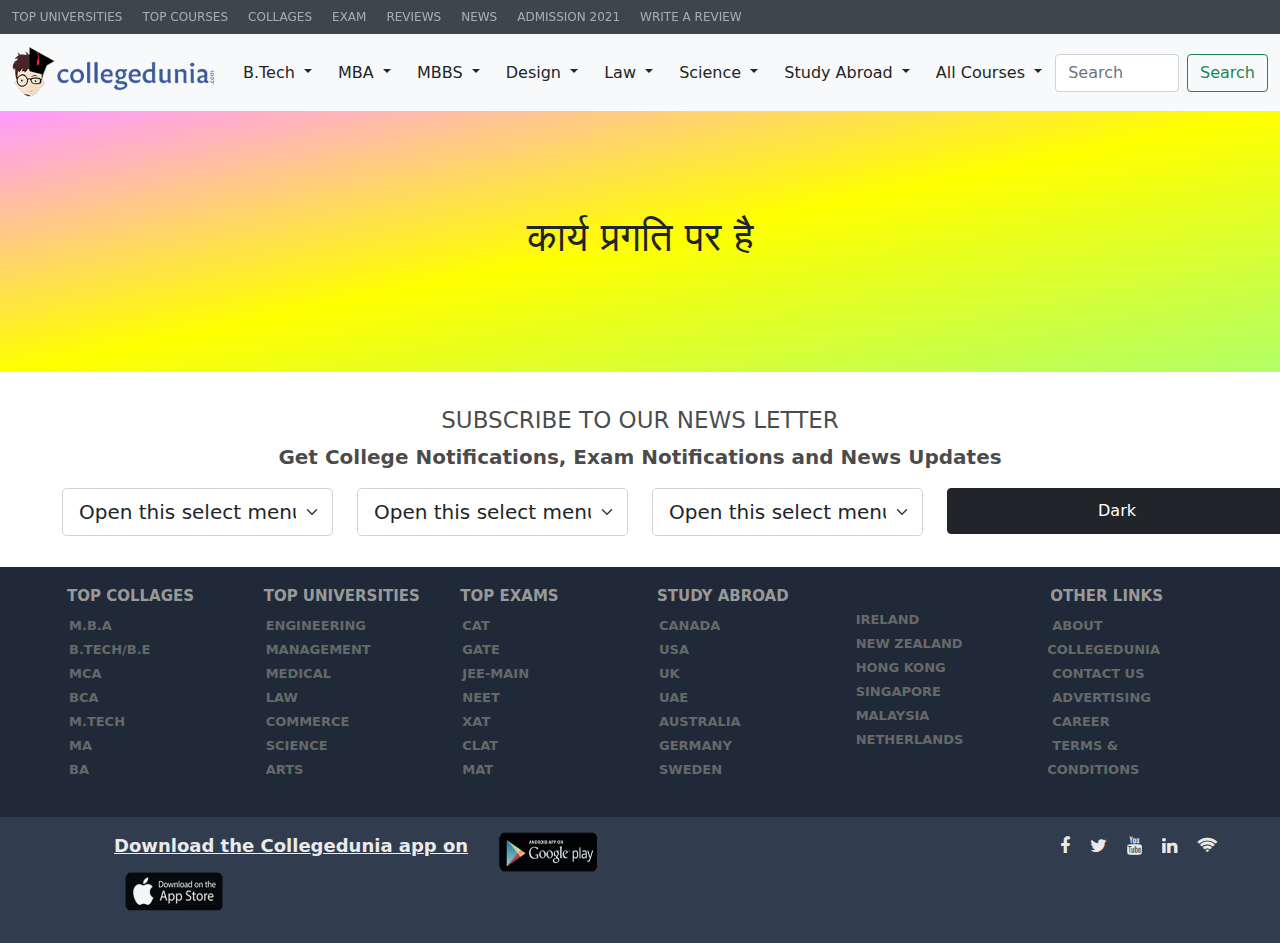
<file: index4.html>
<!DOCTYPE html>
<html lang="eng-us">
  <head>
    <title>Collage Duniya</title>
    <link href="css/style4.css" type="text/css" rel="stylesheet">
    <link href="css/bootstrap.css" type="text/css" rel="stylesheet"> 
    <link href="css/font-awesome.css" type="text/css" rel="stylesheet">   
    <script src="js/bootstrap.bundle.js" type="text/javascript" rel="stylesheet"></script>
    <link rel="preconnect" href="https://fonts.googleapis.com">
    <link rel="preconnect" href="https://fonts.gstatic.com" crossorigin>
    <link href="https://fonts.googleapis.com/css2?family=Rubik:wght@300&family=Ubuntu&display=swap" rel="stylesheet">    
  </head>
  <body>
    <header class="toparea">
      <div class="container-fluid">
          <div class="row">
              <div class="col-md-12 col-12">
                  <nav class="navbar navbar-expand-lg navbar-dark">
                      <button class="navbar-toggler" type="button" data-bs-toggle="collapse" data-bs-target="#navbarNavAltMarkup" aria-controls="navbarNavAltMarkup" aria-expanded="false" aria-label="Toggle navigation">
                          <span class="navbar-toggler-icon"></span>
                      </button>
                      <div class="collapse navbar-collapse" id="navbarNavAltMarkup">
                          <ul class="navbar-nav">
                              <li class="nav-item">
                                  <a class="nav-link" href="https://collegedunia.com/india-universities">TOP UNIVERSITIES</a>
                              </li>
                              <li class="nav-item">
                                  <a class="nav-link" href="index2.html">TOP COURSES</a>
                              </li>
                              <li class="nav-item">
                                  <a class="nav-link" href="https://collegedunia.com/india-colleges">COLLAGES</a>
                              </li>
                              <li class="nav-item">
                                  <a class="nav-link" href="index3.html">EXAM</a>
                              </li>
                              <li class="nav-item">
                                  <a class="nav-link" href="https://collegedunia.com/reviews">REVIEWS</a>
                              </li>
                              <li class="nav-item">
                                  <a class="nav-link" href="https://collegedunia.com/news">NEWS</a>
                              </li>
                              <li class="nav-item">
                                  <a class="nav-link" href="index4.html">ADMISSION 2021</a>
                              </li>
                              <li class="nav-item">
                                  <a class="nav-link" href="https://collegedunia.com/write-review?utm_source=TopHeader">WRITE A REVIEW</a>
                              </li>
                          </ul>
                      </div>
                  </nav>
              </div>
          </div>
      </div>
  </header>
  <nav class="navbar navbar-expand-lg navbar-light bg-light">
      <div class="container-fluid">
        <a class="navbar-brand" href="index.html"><img src="image/cd_logo.png"></a>
        <button class="navbar-toggler" type="button" data-bs-toggle="collapse" data-bs-target="#navbarSupportedContent" aria-controls="navbarSupportedContent" aria-expanded="false" aria-label="Toggle navigation">
          <span class="navbar-toggler-icon"></span>
        </button>
        <div class="collapse navbar-collapse" id="navbarSupportedContent">
          <ul class="navbar-nav me-auto mb-2 mb-lg-0">
              <li class="nav-item">
                  <div class="dropdown">
                      <a class="btn dropdown-toggle" href="#" role="button" id="dropdownMenuLink" data-bs-toggle="dropdown" aria-expanded="false">
                          B.Tech
                      </a>
                      <ul class="dropdown-menu" aria-labelledby="dropdownMenuLink">
                          <h5>TOP B.TECH COLLAGES IN INDIA</h5>
                          <h6>TOP CITIES</h6>

                          <li><a class="dropdown-item" href="#">Top B.Tech Colleges in Hyderabad</a></li>
                          <li><a class="dropdown-item" href="#">Top B.Tech Colleges in Banglore</a></li>
                          <li><a class="dropdown-item" href="#">Top B.Tech Colleges in Chennai</a></li>
                          <li><a class="dropdown-item" href="#">Top B.Tech Colleges in Pune</a></li>
                          <li><a class="dropdown-item" href="#">Top B.Tech Colleges in Bhopal</a></li>
                          <li><a class="dropdown-item" href="#">Top B.Tech Colleges in Jaipur</a></li>
                          <li><a class="dropdown-item" href="#">Top B.Tech Colleges in Coimbatore</a></li>
                          <li><a class="dropdown-item" href="#">Top B.Tech Colleges in Bhubaneshwar</a></li>
                          <li><a class="dropdown-item" href="#">Top B.Tech Colleges in Lucknow</a></li>
                          <li><a class="dropdown-item" href="#">Top B.Tech Colleges in Indore</a></li>
                          <li><a class="dropdown-item" href="#">Top B.Tech Colleges in Kolkata</a></li>
                          <li><a class="dropdown-item" href="#">Top B.Tech Colleges in Guntur</a></li>
                          <li><a class="dropdown-item" href="#">Top B.Tech Colleges in Chandigarh</a></li>
                          <li><a class="dropdown-item" href="#">Top B.Tech Colleges in Mumbai</a></li>
                      </ul>
                      </div>
                  </li>
                  <li class="nav-item">
                  <div class="dropdown">
                      <a class="btn dropdown-toggle" href="#" role="button" id="dropdownMenuLink" data-bs-toggle="dropdown" aria-expanded="false">
                          MBA
                      </a>
                      <ul class="dropdown-menu" aria-labelledby="dropdownMenuLink">
                          <h5>TOP B.TECH COLLAGES IN INDIA</h5>
                          <h6>TOP CITIES</h6>

                          <li><a class="dropdown-item" href="#">Top B.Tech Colleges in Hyderabad</a></li>
                          <li><a class="dropdown-item" href="#">Top B.Tech Colleges in Banglore</a></li>
                          <li><a class="dropdown-item" href="#">Top B.Tech Colleges in Chennai</a></li>
                          <li><a class="dropdown-item" href="#">Top B.Tech Colleges in Pune</a></li>
                          <li><a class="dropdown-item" href="#">Top B.Tech Colleges in Bhopal</a></li>
                          <li><a class="dropdown-item" href="#">Top B.Tech Colleges in Jaipur</a></li>
                          <li><a class="dropdown-item" href="#">Top B.Tech Colleges in Coimbatore</a></li>
                          <li><a class="dropdown-item" href="#">Top B.Tech Colleges in Bhubaneshwar</a></li>
                          <li><a class="dropdown-item" href="#">Top B.Tech Colleges in Lucknow</a></li>
                          <li><a class="dropdown-item" href="#">Top B.Tech Colleges in Indore</a></li>
                          <li><a class="dropdown-item" href="#">Top B.Tech Colleges in Kolkata</a></li>
                          <li><a class="dropdown-item" href="#">Top B.Tech Colleges in Guntur</a></li>
                          <li><a class="dropdown-item" href="#">Top B.Tech Colleges in Chandigarh</a></li>
                          <li><a class="dropdown-item" href="#">Top B.Tech Colleges in Mumbai</a></li>
                      </ul>
                      </div>                                    
                  </li>
                  <li class="nav-item">
                  <div class="dropdown">
                      <a class="btn dropdown-toggle" href="#" role="button" id="dropdownMenuLink" data-bs-toggle="dropdown" aria-expanded="false">
                          MBBS
                      </a>
                      <ul class="dropdown-menu" aria-labelledby="dropdownMenuLink">
                          <h5>TOP B.TECH COLLAGES IN INDIA</h5>
                          <h6>TOP CITIES</h6>

                          <li><a class="dropdown-item" href="#">Top B.Tech Colleges in Hyderabad</a></li>
                          <li><a class="dropdown-item" href="#">Top B.Tech Colleges in Banglore</a></li>
                          <li><a class="dropdown-item" href="#">Top B.Tech Colleges in Chennai</a></li>
                          <li><a class="dropdown-item" href="#">Top B.Tech Colleges in Pune</a></li>
                          <li><a class="dropdown-item" href="#">Top B.Tech Colleges in Bhopal</a></li>
                          <li><a class="dropdown-item" href="#">Top B.Tech Colleges in Jaipur</a></li>
                          <li><a class="dropdown-item" href="#">Top B.Tech Colleges in Coimbatore</a></li>
                          <li><a class="dropdown-item" href="#">Top B.Tech Colleges in Bhubaneshwar</a></li>
                          <li><a class="dropdown-item" href="#">Top B.Tech Colleges in Lucknow</a></li>
                          <li><a class="dropdown-item" href="#">Top B.Tech Colleges in Indore</a></li>
                          <li><a class="dropdown-item" href="#">Top B.Tech Colleges in Kolkata</a></li>
                          <li><a class="dropdown-item" href="#">Top B.Tech Colleges in Guntur</a></li>
                          <li><a class="dropdown-item" href="#">Top B.Tech Colleges in Chandigarh</a></li>
                          <li><a class="dropdown-item" href="#">Top B.Tech Colleges in Mumbai</a></li>
                      </ul>
                      </div>
              </li>
              <li class="nav-item">
                  <div class="dropdown">
                      <a class="btn dropdown-toggle" href="#" role="button" id="dropdownMenuLink" data-bs-toggle="dropdown" aria-expanded="false">
                      Design
                      </a>
                      <ul class="dropdown-menu" aria-labelledby="dropdownMenuLink">
                          <h5>TOP B.TECH COLLAGES IN INDIA</h5>
                          <h6>TOP CITIES</h6>

                          <li><a class="dropdown-item" href="#">Top B.Tech Colleges in Hyderabad</a></li>
                          <li><a class="dropdown-item" href="#">Top B.Tech Colleges in Banglore</a></li>
                          <li><a class="dropdown-item" href="#">Top B.Tech Colleges in Chennai</a></li>
                          <li><a class="dropdown-item" href="#">Top B.Tech Colleges in Pune</a></li>
                          <li><a class="dropdown-item" href="#">Top B.Tech Colleges in Bhopal</a></li>
                          <li><a class="dropdown-item" href="#">Top B.Tech Colleges in Jaipur</a></li>
                          <li><a class="dropdown-item" href="#">Top B.Tech Colleges in Coimbatore</a></li>
                          <li><a class="dropdown-item" href="#">Top B.Tech Colleges in Bhubaneshwar</a></li>
                          <li><a class="dropdown-item" href="#">Top B.Tech Colleges in Lucknow</a></li>
                          <li><a class="dropdown-item" href="#">Top B.Tech Colleges in Indore</a></li>
                          <li><a class="dropdown-item" href="#">Top B.Tech Colleges in Kolkata</a></li>
                          <li><a class="dropdown-item" href="#">Top B.Tech Colleges in Guntur</a></li>
                          <li><a class="dropdown-item" href="#">Top B.Tech Colleges in Chandigarh</a></li>
                          <li><a class="dropdown-item" href="#">Top B.Tech Colleges in Mumbai</a></li>
                      </ul>
                      </div>
              </li>
                  <li class="nav-item">
                  <div class="dropdown">
                      <a class="btn dropdown-toggle" href="#" role="button" id="dropdownMenuLink" data-bs-toggle="dropdown" aria-expanded="false">
                          Law
                      </a>
                      <ul class="dropdown-menu" aria-labelledby="dropdownMenuLink">
                          <h5>TOP B.TECH COLLAGES IN INDIA</h5>
                          <h6>TOP CITIES</h6>

                          <li><a class="dropdown-item" href="#">Top B.Tech Colleges in Hyderabad</a></li>
                          <li><a class="dropdown-item" href="#">Top B.Tech Colleges in Banglore</a></li>
                          <li><a class="dropdown-item" href="#">Top B.Tech Colleges in Chennai</a></li>
                          <li><a class="dropdown-item" href="#">Top B.Tech Colleges in Pune</a></li>
                          <li><a class="dropdown-item" href="#">Top B.Tech Colleges in Bhopal</a></li>
                          <li><a class="dropdown-item" href="#">Top B.Tech Colleges in Jaipur</a></li>
                          <li><a class="dropdown-item" href="#">Top B.Tech Colleges in Coimbatore</a></li>
                          <li><a class="dropdown-item" href="#">Top B.Tech Colleges in Bhubaneshwar</a></li>
                          <li><a class="dropdown-item" href="#">Top B.Tech Colleges in Lucknow</a></li>
                          <li><a class="dropdown-item" href="#">Top B.Tech Colleges in Indore</a></li>
                          <li><a class="dropdown-item" href="#">Top B.Tech Colleges in Kolkata</a></li>
                          <li><a class="dropdown-item" href="#">Top B.Tech Colleges in Guntur</a></li>
                          <li><a class="dropdown-item" href="#">Top B.Tech Colleges in Chandigarh</a></li>
                          <li><a class="dropdown-item" href="#">Top B.Tech Colleges in Mumbai</a></li>
                      </ul>
                      </div>
              </li>
              <li class="nav-item">
                  <div class="dropdown">
                      <a class="btn dropdown-toggle" href="#" role="button" id="dropdownMenuLink" data-bs-toggle="dropdown" aria-expanded="false">
                          Science
                      </a>
                      <ul class="dropdown-menu" aria-labelledby="dropdownMenuLink">
                          <h5>TOP B.TECH COLLAGES IN INDIA</h5>
                          <h6>TOP CITIES</h6>

                          <li><a class="dropdown-item" href="#">Top B.Tech Colleges in Hyderabad</a></li>
                          <li><a class="dropdown-item" href="#">Top B.Tech Colleges in Banglore</a></li>
                          <li><a class="dropdown-item" href="#">Top B.Tech Colleges in Chennai</a></li>
                          <li><a class="dropdown-item" href="#">Top B.Tech Colleges in Pune</a></li>
                          <li><a class="dropdown-item" href="#">Top B.Tech Colleges in Bhopal</a></li>
                          <li><a class="dropdown-item" href="#">Top B.Tech Colleges in Jaipur</a></li>
                          <li><a class="dropdown-item" href="#">Top B.Tech Colleges in Coimbatore</a></li>
                          <li><a class="dropdown-item" href="#">Top B.Tech Colleges in Bhubaneshwar</a></li>
                          <li><a class="dropdown-item" href="#">Top B.Tech Colleges in Lucknow</a></li>
                          <li><a class="dropdown-item" href="#">Top B.Tech Colleges in Indore</a></li>
                          <li><a class="dropdown-item" href="#">Top B.Tech Colleges in Kolkata</a></li>
                          <li><a class="dropdown-item" href="#">Top B.Tech Colleges in Guntur</a></li>
                          <li><a class="dropdown-item" href="#">Top B.Tech Colleges in Chandigarh</a></li>
                          <li><a class="dropdown-item" href="#">Top B.Tech Colleges in Mumbai</a></li>
                      </ul>
                      </div>
              </li>
              <li class="nav-item">
                  <div class="dropdown">
                      <a class="btn dropdown-toggle" href="#" role="button" id="dropdownMenuLink" data-bs-toggle="dropdown" aria-expanded="false">
                          Study Abroad
                      </a>
                      <ul class="dropdown-menu" aria-labelledby="dropdownMenuLink">                                                
                          <h5>STUDY IN CANADA</h5>
                          <h6>TOP STREAMS</h6>
                      <li><a class="dropdown-item" href="#"></a></li>
                          <li><a class="dropdown-item" href="#">Data Science & Analytics</a></li>
                          <li><a class="dropdown-item" href="#">Computer Science & Engineering</a></li>
                          <li><a class="dropdown-item" href="#">Bussiness</a></li>
                          <li><a class="dropdown-item" href="#">Engineering</a></li>
                          <li><a class="dropdown-item" href="#">Medical</a></li>
                      </ul>
                  </div>
              </li>
              <li class="nav-item">
              <div class="dropdown">
                  <a class="btn dropdown-toggle" href="#" role="button" id="dropdownMenuLink" data-bs-toggle="dropdown" aria-expanded="false">
                      All Courses
                  </a>
                  <ul class="dropdown-menu" aria-labelledby="dropdownMenuLink">                                                
                      <h5>ENGINEERING COLLAGES DEGREES</h5>
                      <h6>TOP STREAMS</h6>
                  <li><a class="dropdown-item" href="#">B.TECH COLLAGES</a></li>
                      <li><a class="dropdown-item" href="#">POLYTECHNIC COLLAGES</a></li>
                      </ul>
                  </div>
              </li>
          </ul>
          <form class="d-flex">
            <input class="form-control me-2" type="search" placeholder="Search" aria-label="Search">
            <button class="btn btn-outline-success" type="submit">Search</button>
          </form>
        </div>
      </div>
  </nav>
  <section class="slide">
    <div class="container-fluid">
      <div class="row">
        <div class="col-12">
          <h1>
            कार्य प्रगति पर है
          </h1>
        </div>
      </div>
    </div>
  </section>
  <section class="footerlinks2">
    <div class="container-fluid">
        <div class="row">
            <div class="col-md-12 col-12">
                <h3>SUBSCRIBE TO OUR NEWS LETTER</h3>
            </div>
        </div>
        <div class="row">
            <div class="col-md-12 col-12">
                <p>Get College Notifications, Exam Notifications and News Updates</p>
            </div>
        </div>
        <div class="row">
            <div class="col-md-3 col-12">
                <select class="form-select form-select-lg mb-3" aria-label=".form-select-lg example">
                    <option selected>Open this select menu</option>
                    <option value="1">One</option>
                    <option value="2">Two</option>
                    <option value="3">Three</option>
                </select>     
            </div>
            <div class="col-md-3 col-12">
                <select class="form-select form-select-lg mb-3" aria-label=".form-select-lg example">
                    <option selected>Open this select menu</option>
                    <option value="1">One</option>
                    <option value="2">Two</option>
                    <option value="3">Three</option>
                </select>     
            </div>
            <div class="col-md-3 col-12">
                <select class="form-select form-select-lg mb-3" aria-label=".form-select-lg example">
                    <option selected>Open this select menu</option>
                    <option value="1">One</option>
                    <option value="2">Two</option>
                    <option value="3">Three</option>
                </select>     
            </div>
            <div class="col-md-3 col-12">
                <button type="button" class="btn btn-dark" style="padding-left:150px;padding-right:150px;">Dark</button>   
            </div>
        </div>
    </div>
</section>
<footer class="footer"> 
    <div class="container-fluid">
        <div class="row">
            <div class="col-md-2 col-12">
                <h5 class="bg1">TOP COLLAGES</h5>
                <ul>
                    <li><a href="#">M.B.A</a></li>
                    <li><a href="#">B.TECH/B.E</a></li>
                    <li><a href="#">MCA</a></li>
                    <li><a href="#">BCA</a></li>
                    <li><a href="#">M.TECH</a></li>
                    <li><a href="#">MA</a></li>
                    <li><a href="#">BA</a></li>
                </ul>
            </div>
            <div class="col-md-2 col-12">
                <h5 class="bg2">TOP UNIVERSITIES</h5>
                <ul>
                    <li><a href="#">ENGINEERING</a></li>
                    <li><a href="#">MANAGEMENT</a></li>
                    <li><a href="#">MEDICAL</a></li>
                    <li><a href="#">LAW</a></li>
                    <li><a href="#">COMMERCE</a></li>
                    <li><a href="#">SCIENCE</a></li>
                    <li><a href="#">ARTS</a></li>
                </ul>
            </div>
            <div class="col-md-2 col-12">
                <h5 class="bg3">TOP EXAMS</h5>
                <ul>
                    <li><a href="#">CAT</a></li>
                    <li><a href="#">GATE</a></li>
                    <li><a href="#">JEE-MAIN</a></li>
                    <li><a href="#">NEET</a></li>
                    <li><a href="#">XAT</a></li>
                    <li><a href="#">CLAT</a></li>
                    <li><a href="#">MAT</a></li>
                </ul>
            </div>
            <div class="col-md-2 col-12">
                <h5 class="bg4">STUDY ABROAD</h5>
                <ul>
                    <li><a href="#">CANADA</a></li>
                    <li><a href="#">USA</a></li>
                    <li><a href="#">UK</a></li>
                    <li><a href="#">UAE</a></li>
                    <li><a href="#">AUSTRALIA</a></li>
                    <li><a href="#">GERMANY</a></li>
                    <li><a href="#">SWEDEN</a></li>
                </ul>
            </div>
            <div class="col-md-2 col-12" style="margin-top:20px;">
                <ul>
                    <li><a href="#">IRELAND</a></li>
                    <li><a href="#">NEW ZEALAND</a></li>
                    <li><a href="#">HONG KONG</a></li>
                    <li><a href="#">SINGAPORE</a></li>
                    <li><a href="#">MALAYSIA</a></li>
                    <li><a href="#">NETHERLANDS</a></li>
                </ul>
            </div>
            <div class="col-md-2 col-12">
                <h5 class="bg5">OTHER LINKS</h5>
                <ul>
                    <li><a href="#">ABOUT COLLEGEDUNIA</a></li>
                    <li><a href="#">CONTACT US</a></li>
                    <li><a href="#">ADVERTISING</a></li>
                    <li><a href="#">CAREER</a></li>
                    <li><a href="#">TERMS & CONDITIONS</a></li>
                </ul>
            </div>
        </div>
    </div>
</footer>
<footer class="footerlinks">
    <div class="container-fluid">
        <div class="row">
            <div class="col-md-6 col-12">
                <ul>
                    <li>
                        <a href="#" class="head">Download the Collegedunia app on</a>
                    </li>
                    <li>
                        <a href="#" class="head">
                            <img src="image/google-play.png">
                        </a>
                    </li>
                    <li>
                        <a href="#">
                            <img src="image/app-store.png">
                        </a>
                    </li>
                </ul>
            </div>
            <div class="col-md-6 col-12">
                <ul>
                    <li>
                        <a href="#" class="links">
                            <i class="fa fa-wifi"></i>
                        </a>
                    </li>  
                    <li>
                        <a href="#" class="links">
                            <i class="fa fa-linkedin"></i>
                        </a>
                    </li>
                    <li>
                        <a href="#" class="links">
                            <i class="fa fa-youtube"></i>
                        </a>
                    </li>
                    <li>
                        <a href="#" class="links">
                            <i class="fa fa-twitter"></i>
                        </a>
                    </li>
                    <li>
                        <a href="#" class="links">
                            <i class="fa fa-facebook"></i>
                        </a>
                    </li>
                </ul>
            </div>
        </div>
    </div>
</footer> 
  </body>
</html>
</file>
<file: css/style.css>
body{
    margin:0px;
    padding:0px;
    font-family: 'Rubik', sans-serif;
    font-family: 'Ubuntu', sans-serif;
    transition-property:all;
    transition-duration: 0.1s;
}
*a{
    text-decoration:none;
    color:none;
}
.toparea{
    background: rgb(60,70,79);
}
.toparea a:link{
    color: #A6C5EB;
    font-size:12px;
    padding:0px 20px 0px 0px !important;
    transition: all 0.5s;
}
.toparea a:hover{
    color: rgb(66,139,202) !important;
}
.toparea .btn{
    background:green;
    color:white;
    position:absolute;
    right:0px;
    padding-top:0px !important;
}
.navbar{
    position:sticky !important;
    top:0px !important;
    z-index:1000;
    font-weight:500;
}
.navbar h5{
    padding:0px 10px;
    font-size:15px;
}
.navbar h6{
    padding:0px 10px;
    font-size:14px;
}
.navbar .navbar{
    color:rgb(25,25,25);
    padding:0px !important;
}
.navbar a:active{
    border:none;
}
.navbar .navbar-nav .nav-item a{
    font-weight:500;
}
.slide img{
    height:1000px;
}
.content1{
    padding:40px 0px;
    background: rgb(255,255,255);
}
.content1 h1{
    color:#48639E;
    text-align:center;
}
.content1 p{
    color: rgb(153,153,153);
    text-align:center;
    padding:0%;
}
.content1var{
    padding:0px 250px 50px 250px;
    background: rgb(255,255,255);
}
.card{
    float:left !important;
    padding:10px 0px;
    margin:10px !important;
    background:none;
    display:block;
    text-decoration:none;
    border:none !important;
    text-align:center;
    transition:all 0.5s;
}
.card:hover{
    background:rgb(245,245,245);
    box-shadow:1px 1px 1px 2px 2px rgb(60,70,79);
    border-top-left-radius:20px;
    border-top-right-radius:20px;
    border-bottom-left-radius:20px;
    border-bottom-right-radius:20px;
}
.card img{
    transition:all 1s;
    border-radius:50%;
    position:relative;
    display:block;
    padding: 0px 50px;  
    /* left:85px;
    right:85px; */
}
.card:hover img{
    transform:scale(1.05,1.05);
    z-index:1000;
}
.card .card-body h5 a{
    text-decoration: none;
    padding-bottom:5px !important;
    color:rgb(25,25,25) !important;
    opacity:0.95;
    font-size:18px;
    transition-property:all;
    transition-duration: 1s;
}
.card .card-body h5:hover a{
    opacity:1;
}
.card .card-body p{
    margin:0px !important;
    text-align:center;
}
.content2{
    padding:50px 0px 0px 0px;
    background: #f4f4f4;
}
.content2 h1{
    color:#48639E;
    text-align:center;
}
.content2vara .row{
    text-align:center;
    background: #f4f4f4;
}
.content2var{
    padding:0px 0px 50px 0px;
    background: #f4f4f4;
}
.content2vara .row ul{
    list-style:none;
    margin:0% 40%;
}
.content2vara .row ul li a{
    float:left;
    text-decoration:none;
    color:#fff;
    background: rgb(25,25,25);
    padding:10px 25px;
    border-top-left-radius:20px;
    border-bottom-left-radius:20px;
    opacity:0.95;
}
.content2vara .row ul li:last-child a{
    background: rgb(255,255,255);
    color: rgb(15,15,15);
    border-top-left-radius:0px;
    border-bottom-left-radius:0px;
    border-top-right-radius:20px;
    border-bottom-right-radius:20px;
}
.content2vara .row ul li:hover a{
    opacity:1;
}
.content2 p{
    color: rgb(153,153,153);
    text-align:center;
}
.card1{
    float:left !important;
    padding:10px 0px;
    margin:10px !important;
    background:none;
    display:block;
    border:none !important;
    text-align:center;
    transition:all 0.5s;
}
.card1:hover{
    background:rgb(255,255,255);
    box-shadow:1px 1px 1px 2px 2px rgb(60,70,79);
    border-top-left-radius:20px;
    border-top-right-radius:20px;
    border-bottom-left-radius:20px;
    border-bottom-right-radius:20px;
}
.card1 img{
    border-radius:50%;
    position:relative;
    display:block;
    padding: 0px 50px; 
    transition:all 1s; 
}
.card1:hover img{
    transform:skew(5deg,5deg);
    z-index:1000;
}
.card1 .card1-body h5 a{
    color:rgb(25,25,25) !important;
    text-decoration:none;
    opacity:0.95;
    font-size:18px;
}
.card1 .card1-body h5:hover a{
    opacity:1;
}
.card1 .card1-body p{
    margin:0px !important;
    text-align:center;
}
.content3{
    padding:50px 0px 0px 0px;
}
.content3 h1{
    color:#48639E;
    text-align:center;
}
.content3 p{
    color: rgb(153,153,153);
    text-align:center;
}
.content3var{
    padding:0px;
}
/* .card2{
    display:block;
    float:left !important;
    padding:10px 0px;
    margin:30px 10px 0px 10px !important;
    background:none;
    text-decoration:none;
    background:rgb(244,244,244);
    border-top-left-radius:5px;
    border-top-right-radius:5px;
    border-bottom-left-radius:5px;
    border-bottom-right-radius:5px;
} */
.card2{
    float:left !important;
    padding:0px 7% 20px 7%;
    margin:10px 11% 10px 11% !important;
    background:rgb(245,249,244);
    display:block;
    border:none !important;
    text-align:center;
}
.card2 img{
    width:180px;
    transition: all 2s;
    border-radius:50%;
}
.card2:hover img{
    transform:rotate(360deg);
}
.card2:hover{
    background:rgb(245,249,244);
    box-shadow:1px 1px 1px 2px 2px rgb(60,70,79);
}
.card2 .card2-body h5 a{
    text-align:center;
    color:rgb(25,25,25) !important;
    padding-top:30px;
    font-size:18px;
    display:block;
    text-decoration:none;
    opacity:0.95;
}
.card2 .card2-body h5:hover a:hover{
  opacity:1;
}
.card2 .card2-body p{
    margin:0px !important;
    text-align:center;
}
.content3var h3{
    text-align:center;
    padding:50px 0px;
    font-size:20px;
    font-family: cursive;
    opacity:0.95;
    transition:all 2s;
}
.content3var h3:hover{
    transform: scale(1.05,1.05);
}
.contentvar h3:hover a{
    text-decoration: underline;
    opacity:1;
}
.tcourses{
    background: rgb(252,163,0);
    padding:20px 0px;
    text-align: center;
}
.tcourses h3{
    color: rgb(255,255,255);
    text-align:center;
    padding:10px 0px;
}
.tcourses .btn{
    margin:10px 15px;
    padding:4px 15px;
    color: rgb(255,255,255);
    border-color: rgb(255,255,255) !important;
}
.tcourses .btn:hover{
    color: rgb(25,25,25);
    background:rgb(255,255,255) !important;
}
.texams{
    background: rgb(255,255,255);
    padding:20px 0px;
    margin:0px auto;
}
.texams h3{
    color: rgb(72,99,158);
    text-align:center;
    padding:10px 0px;
    font-size:30px;
}
.texams h5 a{
    color: rgb(25,25,25);
    padding:10px 20px;
    text-decoration:none;
    font-weight:none;
    opacity:0.9;
}
.texams p{
    color: rgb(25,25,25);
    padding:0px 20px;
    text-decoration:none;
    font-weight:none;
    opacity:0.7;
}
.texams p a{
    color: rgb(66,139,202);
    padding:0px 20px;
    line-height:10px;
    font-weight:none;
    text-decoration:none;
    opacity:0.95;
    display:block;
}
.texams p:first-child a{
    color: rgb(255,25,25);
    float:right;
}
.texams p:hover a{
    text-decoration:underline;
    opacity:1;
    display:block;
}

.texams .card3{
    box-shadow: 6px 5px 20px 0px rgba(0,0,0,0.5);
}
.card3{
    display:block;
    float:left !important;
    padding:10px 0px;
    margin:30px 10px 0px 10px !important;
    background:none;
    text-decoration:none;
    background:rgb(244,244,244);
    border-top-left-radius:5px;
    border-top-right-radius:5px;
    border-bottom-left-radius:5px;
    border-bottom-right-radius:5px;
}
.exams{
    background: rgb(255,25,25);
    padding:20px 0px;
    text-align: center;
    opacity:0.6;
}
.exams .btn{
    margin:10px 15px;
    padding:4px 15px;
    color: rgb(255,255,255);
    border-color: rgb(255,255,255) !important;
}
.exams .btn:hover{
    color: rgb(25,25,25);
    background:rgb(255,255,255) !important;
}
.footerlinks2{
    background: rgb(255,255,255);
    padding:15px 50px;
    font-size:20px;
    font-weight:bold;
    text-align:center;
}
.footerlinks2 h3{
    color:rgb(25,25,25,0.8);
    text-align:center;
    padding-top:20px;
    font-size:23px;
}
.footerlinks2 p{
    color:rgb(25,25,25,0.8);
    text-align:center;
    padding:0px;
    font-weight:none;
}
.footerlinks2 .btn{
    padding-left:0px;
    padding:10px 25px;
}
.footerlinks img{
    margin-left:10px;
    width:100px;
    height:40px;
}
.footerlinks a:link{
    color:none;
}
.footerlinks ul{
    list-style:none;
}
.footerlinks .head{
    float:left;
}
.footerlinks .links{
    float:right;
}
.footerlinks ul li a{
    color:  rgb(244,244,244);
    padding-left:20px;
    opacity:0.95;
}
.footerlinks ul li:hover a{
    opacity:1;
}
.footer{
    background-color:rgb(32,41,56);
    color: rgb(153,153,153);
    padding:20px 50px;
    position:relative;
}
.footer h5{
    font-size:15px;
    font-weight:bold;
    padding-left:5px;
    border:none;
}
.footer ul{
    list-style:none;
    position:relative;
    left:-30px;
}
.content3 h3{
    padding:50px auto;
}
.footer ul li a{
    color:rgb(150,149,140);
    font-size:13px;
    font-weight:bold;
    opacity:0.6;
    padding-left:5px;
    text-decoration:none;
    transition: all 0.5s;
    transition: all 0.5s;
}
.footer ul li:hover a{
    opacity:1;
    color: rgb(200,100,25);
} 
.bg1{
    border-left: solid 4px rgb(53,76,105);   
}
.bg2{
    border-left: solid 4px rgb(88,53,105);
}
.bg3{
    border-left: solid 4px rgb(70,74,77);
}
.bg4{
    border-left: solid 4px rgb(87,61,42);
}
.bg5{
    border-left: solid 4px rgb(152,159,159);
}
.footerlinks{
    background: #323C4F;
    padding:15px 50px;
    color:#989DA6;
    font-size:18px;
    font-weight:bold;
}
.footerlinks a{
    color:none;
}
@media screen and (max-width:900px){
    .content1{
        padding:20px 0px;
        margin:0px auto;
    }
    .content1 p{
        padding:0px;
    }
    .content1var{
        padding:0px 70px;
    }
    .content2 ul{
        padding:0px;
    }
    .content2{
        padding:0px;
    }
    .content2vara .row ul{
        margin:0px 20%;
    }
    .content2var{
        padding:0px 100px;
    }
    .content3{
        padding:20px 0px;
        margin:0px auto;
    }
    .content3var{
        padding:20px 100px 20px 100px;
    }
    .slide{
        height:300px;
    }
    .slide img{
        height:300px;
    }
    .collapse{
        padding-top:10px !important;
    }
    .nav-link a:link{
        font-size:20px;
    }
    .footer{
        padding:20px 160px 0px 160px;
    }
    .footer h5{
        text-align:center;
    }
    .footer ul{
        text-align:center;
        margin-bottom:30px;
        margin-left:30px;
    }
    #bg1{
        width:120px;
    }
    #bg3{
        width:100px;
    }
}
</file>
<file: css/style2.css>
body{
    margin:0px;
    padding:0px;
    font-family: 'Rubik', sans-serif;
    font-family: 'Ubuntu', sans-serif;
    transition-property:all;
    transition-duration: 0.1s;
    background: url('bgop3.jpeg');
}
*a{
    text-decoration:none;
    color:none;
}
.toparea{
    background: rgb(60,70,79);
}
.toparea a:link{
    color: #A6C5EB;
    font-size:12px;
    padding:0px 20px 0px 0px !important;
    transition: all 0.5s;
}
.toparea a:hover{
    color: rgb(66,139,202) !important;
}
.toparea .btn{
    background:green;
    color:white;
    position:absolute;
    right:0px;
    padding-top:0px !important;
}
.navbar{
    position:sticky !important;
    top:0px !important;
    z-index:1000;
    font-weight:500;
}
.navbar h5{
    padding:0px 10px;
    font-size:15px;
}
.navbar h6{
    padding:0px 10px;
    font-size:14px;
}
.navbar .navbar{
    color:rgb(25,25,25);
    padding:0px !important;
}
.navbar a:active{
    border:none;
} 
.navbar .navbar-nav .nav-item a{
    font-weight:500;
}
.slide{
    background:none;
    z-index:1000;
}
.slide h1{
    text-align: center;
    color: rgb(255,255,248);
    padding-top:8%;
    padding-bottom:0.5%;
}
.slide .d-flex{
    width:60%;
    margin:0px auto;
    padding:0px;
}
.slide ul{
    list-style:none;
    padding-top:10px;
    margin-bottom:100px;
    padding:0% 19% 5% 19%;
}
.slide ul li a{
    float:left;
    margin:10px 0px;
    padding:0px 10px;
    font-weight:500;
    text-decoration: none;
    color: rgb(255,255,248);
    border-right: solid 2px rgb(255,255,248);
}
.slide ul li:last-child a{
    border:none;
}
.slide ul li:hover a{
    text-decoration: underline;
    color: rgb(66,139,202);
}
.content1{
    padding:40px 400px;
    background: rgb(255,255,255);
    text-align:center;
}
.content1 h1{
    color:#48639E;
    text-align:center;
}

.content1var{
    padding:0px 0px 50px 0px;
    background-color: rgb(255,255,255);
}
.content1var .btn-group{
    margin:4px 10px;
}
.content1var .btn{
    padding:0px 5px !important;
    font-size: 15px;
    color: rgb(25,25,25);
    opacity:0.9;
}
.content1var .btn:hover{
 background:none;
}
.card{
    float:left !important;
    padding-bottom:20px;
    margin:10px !important;
    background:none;
    display:block;
    text-decoration:none;
    border:none !important;
    text-align:center;
}
.card img{
    height:170px;
    transition:all 4s;
    display:block;  
   
}
.card:hover{
    background:rgb(245,245,245);
    box-shadow:1px 1px 1px 2px 2px rgb(60,70,79);
    border-top-left-radius:20px;
    border-top-right-radius:20px;
    border-bottom-left-radius:20px;
    border-bottom-right-radius:20px;
}
.card .card-body h5 a{
    text-decoration: none;
    padding-bottom:5px !important;
    color:rgb(25,25,25) !important;
    opacity:0.95;
    font-size:18px;
}
.card .card-body h5:hover a{
    opacity:1;
}

.footerlinks2{
    background: rgb(255,255,255);
    padding:15px 50px;
    font-size:20px;
    font-weight:bold;
    text-align:center;
}
.footerlinks2 h3{
    color:rgb(25,25,25,0.8);
    text-align:center;
    padding-top:20px;
    font-size:23px;
}
.footerlinks2 p{
    color:rgb(25,25,25,0.8);
    text-align:center;
    padding:0px;
    font-weight:none;
}
.footerlinks2 .btn{
    padding-left:0px;
    padding:10px 25px;
}
.footerlinks img{
    margin-left:10px;
    width:100px;
    height:40px;
}
.footerlinks a:link{
    color:none;
}
.footerlinks ul{
    list-style:none;
}
.footerlinks .head{
    float:left;
}
.footerlinks .links{
    float:right;
}
.footerlinks ul li a{
    color:  rgb(244,244,244);
    padding-left:20px;
    opacity:0.95;
}
.footerlinks ul li:hover a{
    opacity:1;
}
.footer{
    background-color:rgb(32,41,56);
    color: rgb(153,153,153);
    padding:20px 50px;
    position:relative;
}
.footer h5{
    font-size:15px;
    font-weight:bold;
    padding-left:5px;
    border:none;
}
.footer ul{
    list-style:none;
    position:relative;
    left:-30px;
}
.content3 h3{
    padding:50px auto;
}
.footer ul li a{
    color:rgb(150,149,140);
    font-size:13px;
    font-weight:bold;
    opacity:0.6;
    padding-left:5px;
    text-decoration:none;
    transition: all 0.5s;
    transition: all 0.5s;
}
.footer ul li:hover a{
    opacity:1;
    color: rgb(200,100,25);
}  
.bg1{
    border-left: solid 4px rgb(53,76,105);   
}
.bg2{
    border-left: solid 4px rgb(88,53,105);
}
.bg3{
    border-left: solid 4px rgb(70,74,77);
}
.bg4{
    border-left: solid 4px rgb(87,61,42);
}
.bg5{
    border-left: solid 4px rgb(152,159,159);
}
.footerlinks{
    background: #323C4F;
    padding:15px 50px;
    color:#989DA6;
    font-size:20px;
    font-weight:bold;
}
.footerlinks a{
    color:none;
}
@media screen and (max-width:900px){
    .footer{
        padding:20px 160px 0px 160px;
    }
    .footer h5{
        text-align:center;
    }
    .footer ul{
        text-align:center;
        margin-bottom:30px;
        margin-left:30px;
    }
    .slide ul{
        padding:10px;
    }
    .content1{
        padding:40px 0px;
       
    }
}
</file>
<file: css/style3.css>
body{
    margin:0px;
    padding:0px;
    font-family: 'Rubik', sans-serif;
    font-family: 'Ubuntu', sans-serif;
    transition-property:all;
    transition-duration: 0.1s;
}
*a{
    text-decoration:none;
    color:none;
}
.toparea{
    background: rgb(60,70,79);
}
.toparea a:link{
    color: #A6C5EB;
    font-size:12px;
    padding:0px 20px 0px 0px !important;
    transition: all 0.5s;
}
.toparea a:hover{
    color: rgb(66,139,202) !important;
}
.toparea .btn{
    background:green;
    color:white;
    position:absolute;
    right:0px;
    padding-top:0px !important;
}
.navbar{
    position:sticky !important;
    top:0px !important;
    z-index:1000;
    font-weight:500;
}
.navbar h5{
    padding:0px 10px;
    font-size:15px;
}
.navbar h6{
    padding:0px 10px;
    font-size:14px;
}
.navbar .navbar{
    color:rgb(25,25,25);
    padding:0px !important;
}
.navbar a:active{
    border:none;
}
.navbar .navbar-nav .nav-item a{
    font-weight:500;
}
.slide{
    background-color: red;
    background-image: linear-gradient(to bottom right,rgb(255,153,255),rgb(255,255,0),rgb(178,255,102));
    text-align:center;
    padding-top:8%;
    padding-bottom:8%;
}
.footerlinks2{
    background: rgb(255,255,255);
    padding:15px 50px;
    font-size:20px;
    font-weight:bold;
    text-align:center;
}
.footerlinks2 h3{
    color:rgb(25,25,25,0.8);
    text-align:center;
    padding-top:20px;
    font-size:23px;
}
.footerlinks2 p{
    color:rgb(25,25,25,0.8);
    text-align:center;
    padding:0px;
    font-weight:none;
}
.footerlinks2 .btn{
    padding-left:0px;
    padding:10px 25px;
}
.footerlinks img{
    margin-left:10px;
    width:100px;
    height:40px;
}
.footerlinks a:link{
    color:none;
}
.footerlinks ul{
    list-style:none;
}
.footerlinks .head{
    float:left;
}
.footerlinks .links{
    float:right;
}
.footerlinks ul li a{
    color:  rgb(244,244,244);
    padding-left:20px;
    opacity:0.95;
}
.footerlinks ul li:hover a{
    opacity:1;
}
.footer{
    background-color:rgb(32,41,56);
    color: rgb(153,153,153);
    padding:20px 50px;
    position:relative;
}
.footer h5{
    font-size:15px;
    font-weight:bold;
    padding-left:5px;
    border:none;
}
.footer ul{
    list-style:none;
    position:relative;
    left:-30px;
}
.content3 h3{
    padding:50px auto;
}
.footer ul li a{
    color:rgb(150,149,140);
    font-size:13px;
    font-weight:bold;
    opacity:0.6;
    padding-left:5px;
    text-decoration:none;
    transition: all 0.5s;
    transition: all 0.5s;
}
.footer ul li:hover a{
    opacity:1;
    color: rgb(200,100,25);
} 
.bg1{
    border-left: solid 4px rgb(53,76,105);   
}
.bg2{
    border-left: solid 4px rgb(88,53,105);
}
.bg3{
    border-left: solid 4px rgb(70,74,77);
}
.bg4{
    border-left: solid 4px rgb(87,61,42);
}
.bg5{
    border-left: solid 4px rgb(152,159,159);
}
.footerlinks{
    background-color: #323C4F;
    padding:15px 50px;
    color:#989DA6;
    font-size:18px;
    font-weight:bold;
}
.footerlinks a{
    color:none;
}
</file>
<file: css/style4.css>
body{
    margin:0px;
    padding:0px;
    font-family: 'Rubik', sans-serif;
    font-family: 'Ubuntu', sans-serif;
    transition-property:all;
    transition-duration: 0.1s;
}
*a{
    text-decoration:none;
    color:none;
}
.toparea{
    background: rgb(60,70,79);
}
.toparea a:link{
    color: #A6C5EB;
    font-size:12px;
    padding:0px 20px 0px 0px !important;
    transition: all 0.5s;
}
.toparea a:hover{
    color: rgb(66,139,202) !important;
}
.toparea .btn{
    background:green;
    color:white;
    position:absolute;
    right:0px;
    padding-top:0px !important;
}
.navbar{
    position:sticky !important;
    top:0px !important;
    z-index:1000;
    font-weight:500;
}
.navbar h5{
    padding:0px 10px;
    font-size:15px;
}
.navbar h6{
    padding:0px 10px;
    font-size:14px;
}
.navbar .navbar{
    color:rgb(25,25,25);
    padding:0px !important;
}
.navbar a:active{
    border:none;
}
.navbar .navbar-nav .nav-item a{
    font-weight:500;
}
.slide{
    background-color: red;
    background-image: linear-gradient(to bottom right,rgb(255,153,255),rgb(255,255,0),rgb(178,255,102));
    text-align:center;
    padding-top:8%;
    padding-bottom:8%;
}
.footerlinks2{
    background: rgb(255,255,255);
    padding:15px 50px;
    font-size:20px;
    font-weight:bold;
    text-align:center;
}
.footerlinks2 h3{
    color:rgb(25,25,25,0.8);
    text-align:center;
    padding-top:20px;
    font-size:23px;
}
.footerlinks2 p{
    color:rgb(25,25,25,0.8);
    text-align:center;
    padding:0px;
    font-weight:none;
}
.footerlinks2 .btn{
    padding-left:0px;
    padding:10px 25px;
}
.footerlinks img{
    margin-left:10px;
    width:100px;
    height:40px;
}
.footerlinks a:link{
    color:none;
}
.footerlinks ul{
    list-style:none;
}
.footerlinks .head{
    float:left;
}
.footerlinks .links{
    float:right;
}
.footerlinks ul li a{
    color:  rgb(244,244,244);
    padding-left:20px;
    opacity:0.95;
}
.footerlinks ul li:hover a{
    opacity:1;
}
.footer{
    background-color:rgb(32,41,56);
    color: rgb(153,153,153);
    padding:20px 50px;
    position:relative;
}
.footer h5{
    font-size:15px;
    font-weight:bold;
    padding-left:5px;
    border:none;
}
.footer ul{
    list-style:none;
    position:relative;
    left:-30px;
}
.content3 h3{
    padding:50px auto;
}
.footer ul li a{
    color:rgb(150,149,140);
    font-size:13px;
    font-weight:bold;
    opacity:0.6;
    padding-left:5px;
    text-decoration:none;
    transition: all 0.5s;
    transition: all 0.5s;
}
.footer ul li:hover a{
    opacity:1;
    color: rgb(200,100,25);
} 
.bg1{
    border-left: solid 4px rgb(53,76,105);   
}
.bg2{
    border-left: solid 4px rgb(88,53,105);
}
.bg3{
    border-left: solid 4px rgb(70,74,77);
}
.bg4{
    border-left: solid 4px rgb(87,61,42);
}
.bg5{
    border-left: solid 4px rgb(152,159,159);
}
.footerlinks{
    background-color: #323C4F;
    padding:15px 50px;
    color:#989DA6;
    font-size:18px;
    font-weight:bold;
}
.footerlinks a{
    color:none;
}
</file>
